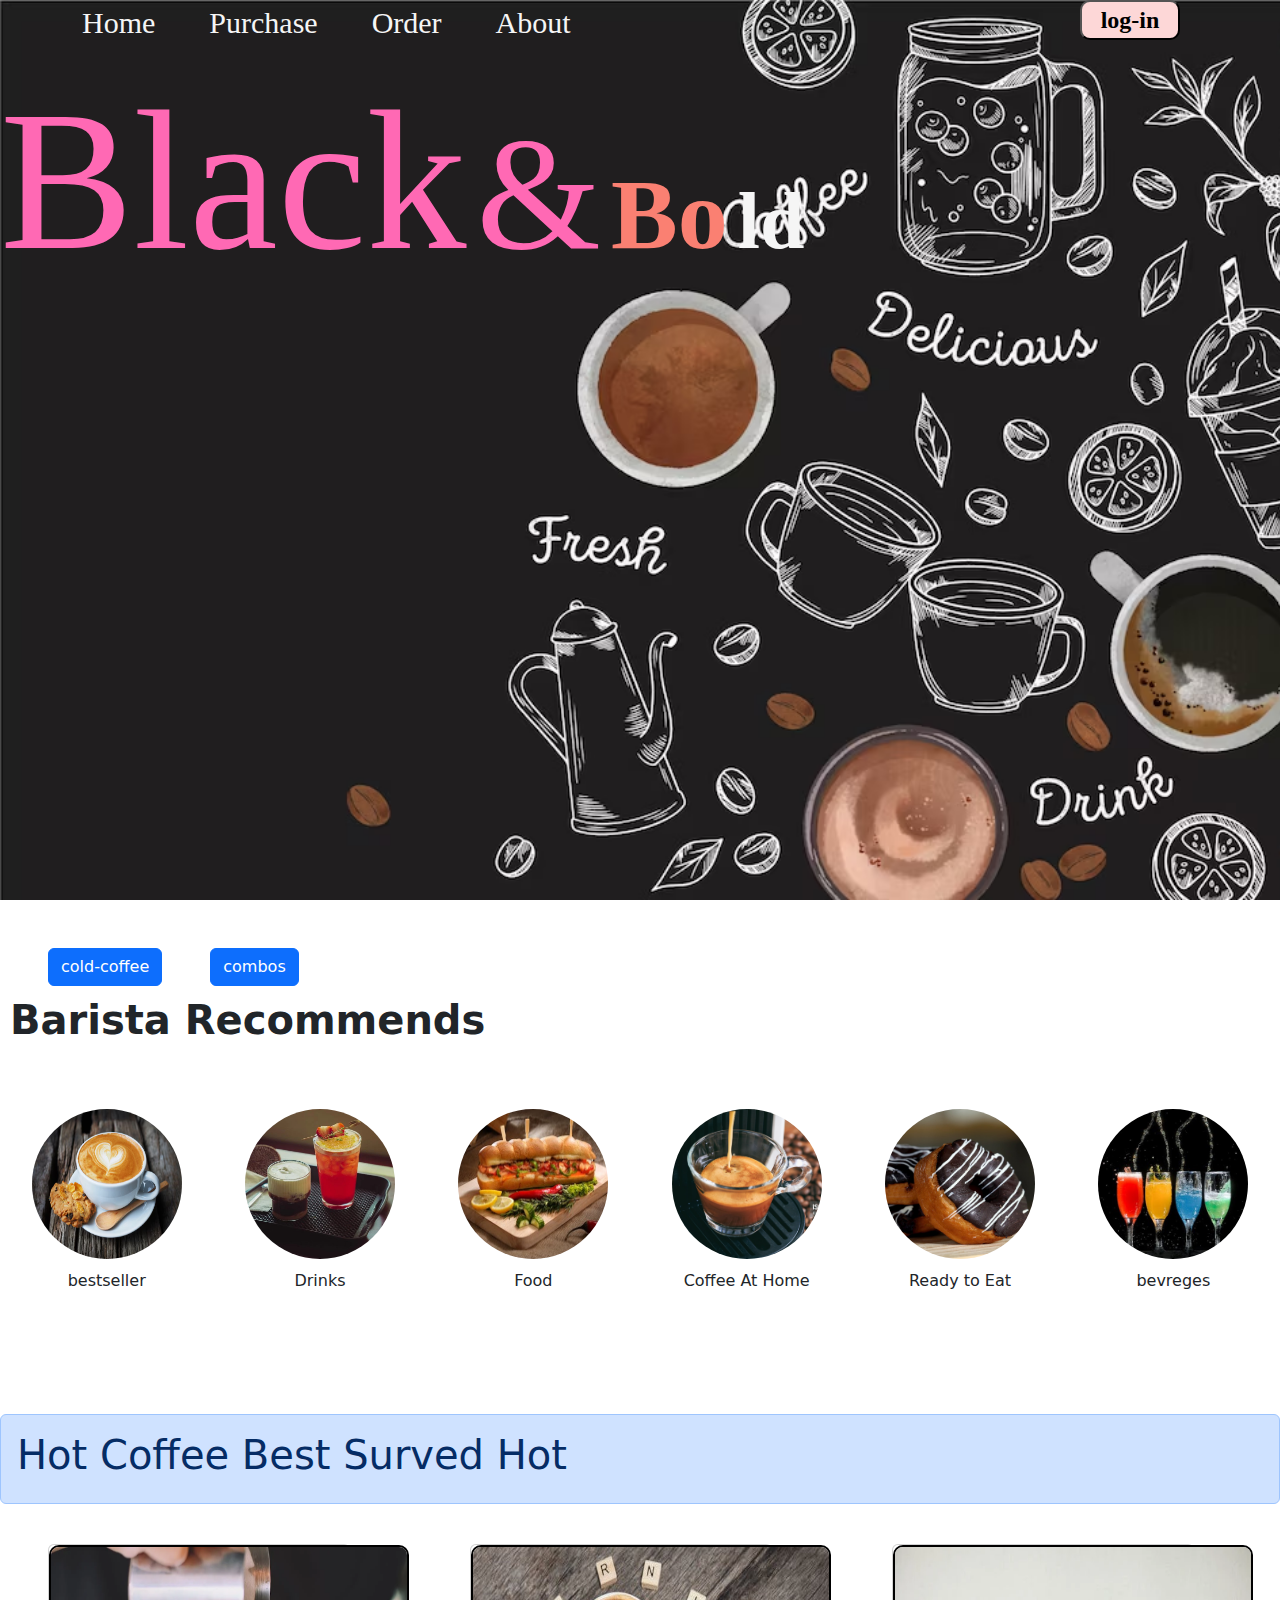
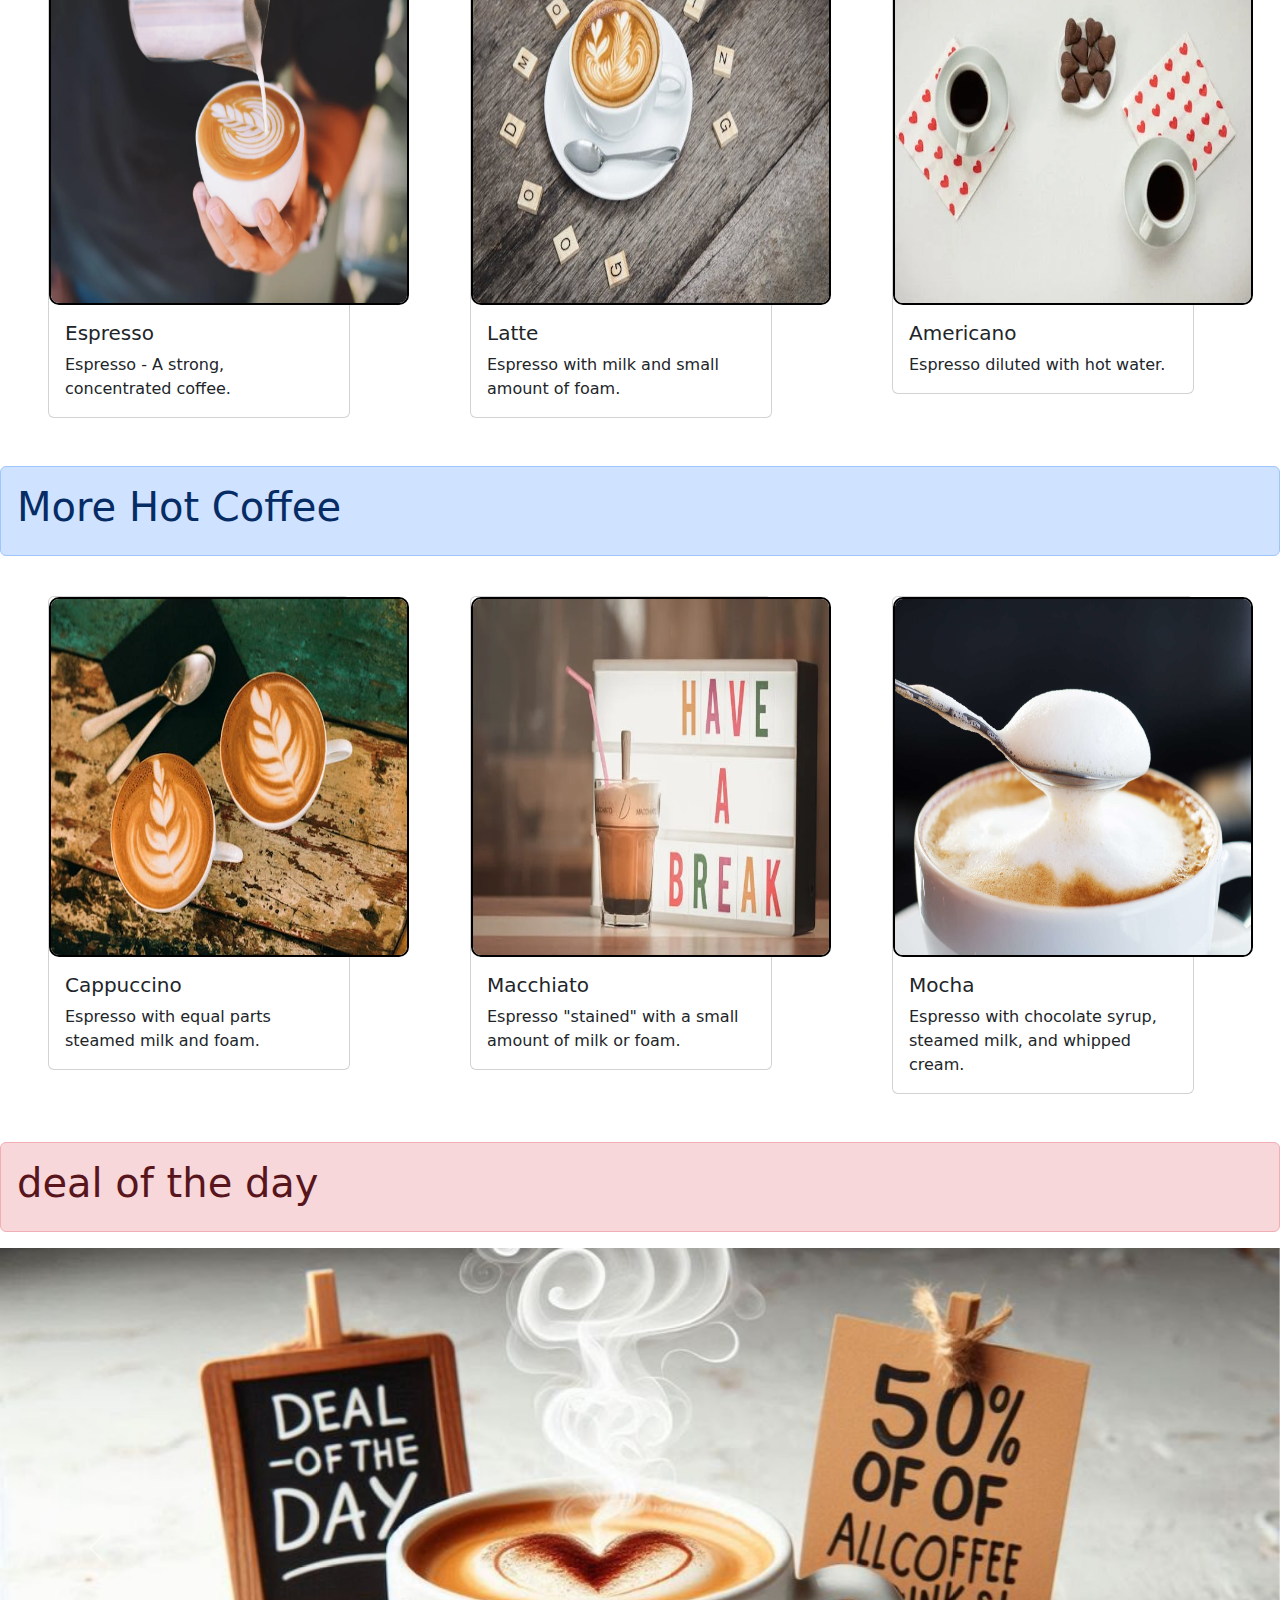
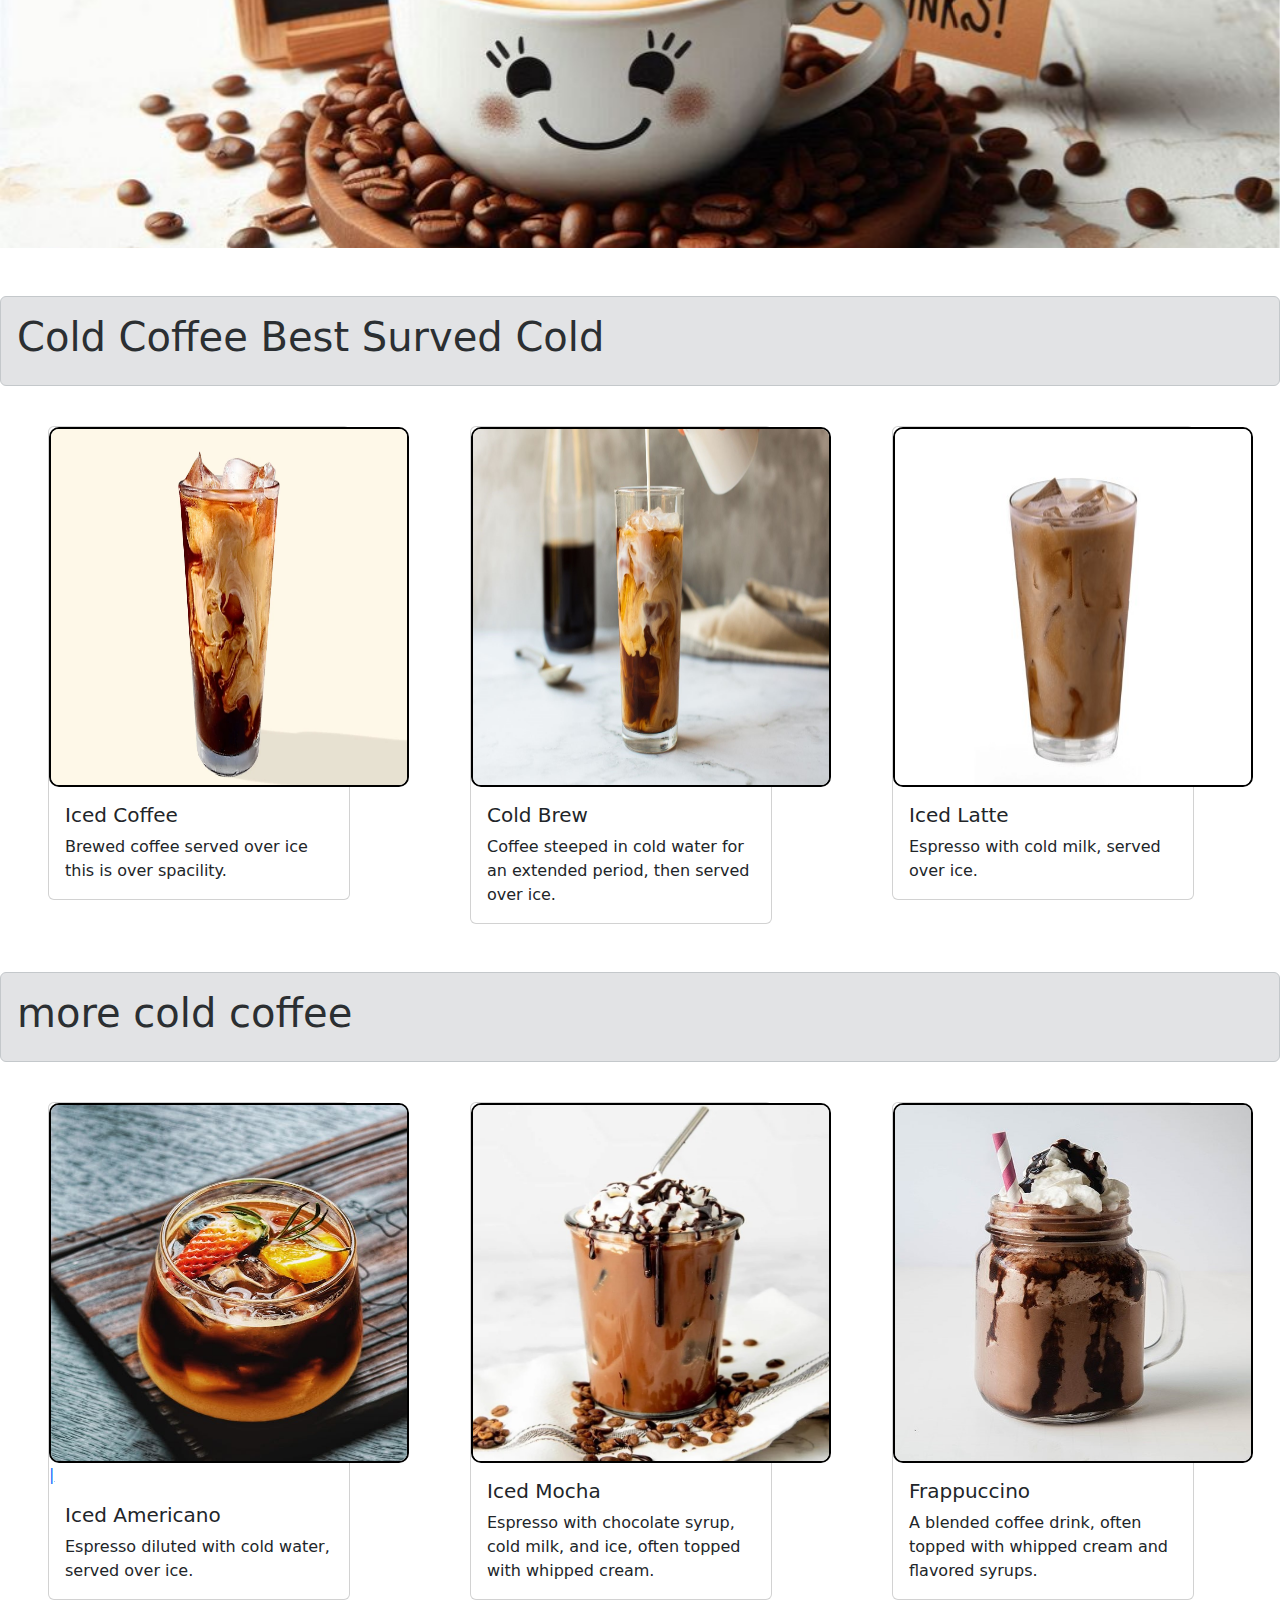
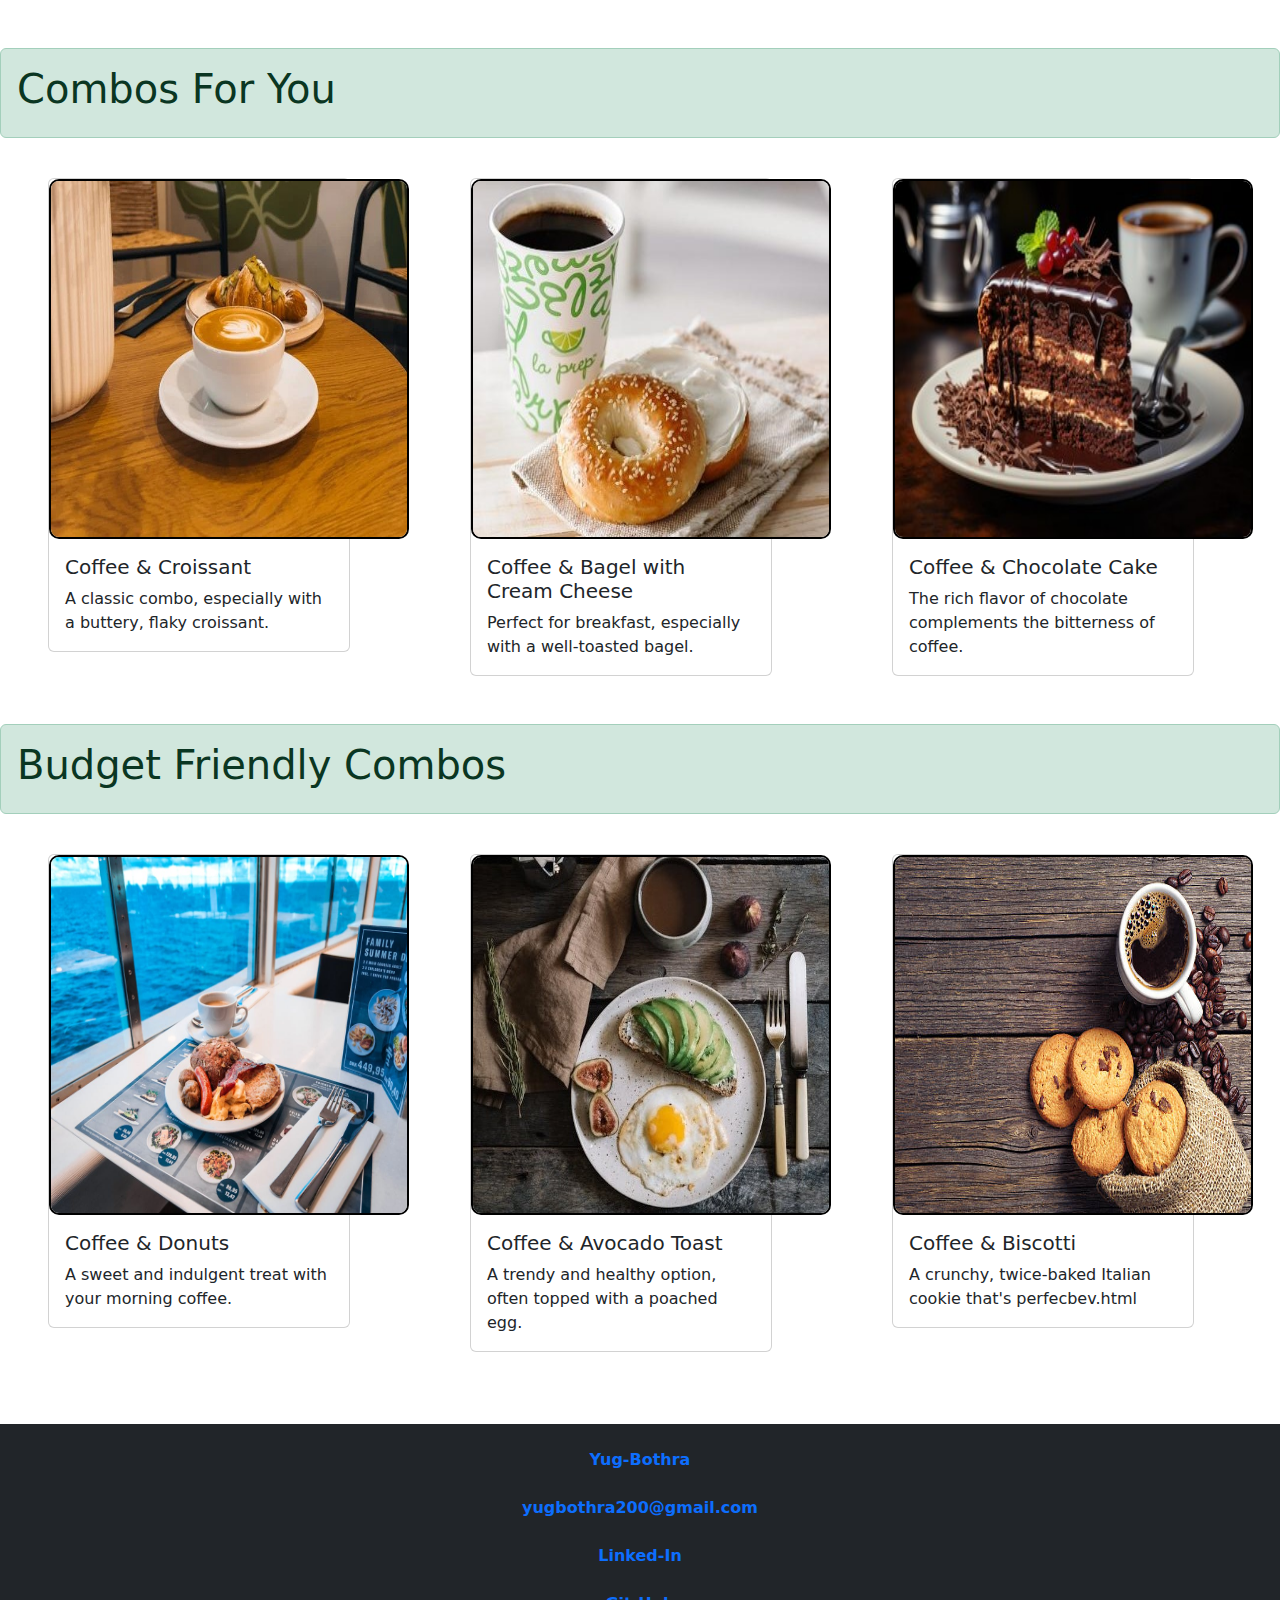
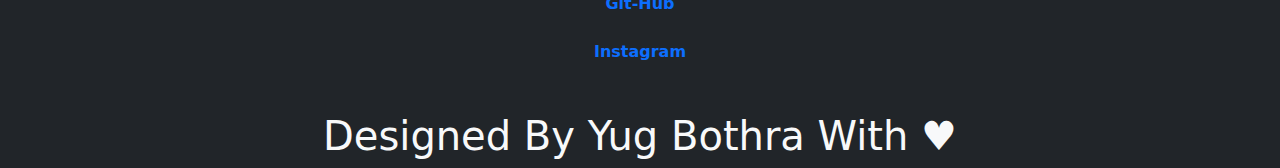
<file: index.html>
<!DOCTYPE html>
<html lang="en">
    

<head>
    <meta charset="UTF-8">
    <meta name="viewport" content="width=device-width, initial-scale=1.0">
    <title>blackandbold.com</title>
    <link href="https://cdn.jsdelivr.net/npm/bootstrap@5.3.3/dist/css/bootstrap.min.css" rel="stylesheet"
        integrity="sha384-QWTKZyjpPEjISv5WaRU9OFeRpok6YctnYmDr5pNlyT2bRjXh0JMhjY6hW+ALEwIH" crossorigin="anonymous">
    <link rel="stylesheet" href="index.css">
</head>

<body>
    <div class="main">
        <div class="nevbar">
            <ul class="nevlist">
                <li><a class="nevattribute" href="index.html">Home</a></li>
                <li><a class="nevattribute" href="product.html">Purchase</a></li>
                <li><a class="nevattribute" href="order.html">Order</a> </li>
                <li><a class="nevattribute" href="">About</a></li>
            </ul>
            <a href="login.html"><button class="login"><b> log-in</b></button></a>
        </div>
        <h1 style="cursor: default;"><b><span style="color: hotpink; font-size: 200px; font-weight: 300;">Black</span>
                <span style="color: hotpink; font-size: 160px; font-weight: 300;">&</span>
                <span class="he" style="color: #FA8072; font-size: 100px;">Bo</span>
                <span style="font-size: 80px; color: whitesmoke;">ld</span></b></h1>
    </div>
    <div>
    </div>
    <div class="filtter mt-5 d-flex " >
        <div class="coffee mx-5 "><a href="#coldcoffee"><button type="button" class="btn btn-primary" #id="butt">cold-coffee</button></a></div>
        <div class="coffee "><a href="#combos"><button type="button" class="btn btn-primary" id="butt">combos</button></a></div>
    </div>

    
   
    <div class="main1">
        <h1 class="h " ><b>Barista Recommends</b></h1>
        <div class="menu">
            <div class="circle"><a class="circle1" href="best.html"><img class="im1" src="images/best.jpg "></a>bestseller
            </div>
            <div class="circle"><a class="circle1" href="drinks.html"><img class="im1 " src="images/drinks.jpg"></a>Drinks
            </div>
            <div class="circle"><a class="circle1" href="bev.html"><img class="im1" src="images/food.jpg"></a>Food
            </div>
            <div class="circle"><a class="circle1" href="best.html"><img class="im1" src="images/coffeehome.jpg"></a>Coffee At Home
            </div>
            <div class="circle"><a class="circle1" href="bev.html"><img class="im1" src="images/ready.jpg"></a>Ready to Eat
            </div>
            <div class="circle"><a class="circle1" href="drinks.html"><img class="im1" src="images/beverage.jpg"></a>bevreges</div>
        </div>
    </div>


    <div class="alert alert-primary " role="alert">
        <h1 class="h1 border-info" >Hot Coffee Best Surved Hot</h1>
    </div>

    <div class="row row-cols-1 row-cols-md-3 g-4">
        <div class="col h-25 w-25 m-5">
            <div class="card h-100">
                <a href="product.html"><img src="images/espresso.jpg" class="card-img-top"></a>
                <div class="card-body">
                    <h5 class="card-title">Espresso</h5>
                    <p class="card-text">Espresso - A strong, concentrated coffee.</p>
                </div>
            </div>
        </div>
        <div class="col h-25 w-25 m-5">
            <div class="card h-100">
                <a href="product.html"><img src="images/latte.jpg" class="card-img-top"></a>
                <div class="card-body">
                    <h5 class="card-title">Latte</h5>
                    <p class="card-text">Espresso with milk and small amount of foam.
                    </p>
                </div>
            </div>
        </div>
        <div class="col h-25 w-25 h-25 m-5">
            <div class="card h-100">
                <a href="product.html"><img src="images/americano.jpg" class="card-img-top"></a>
                <div class="card-body">
                    <h5 class="card-title">Americano</h5>
                    <p class="card-text">Espresso diluted with hot water.</p>
                </div>
               
            </div>
        </div>
    </div>

    <div class="alert alert-primary " role="alert">
        <h1 class="h1 border-info" >More Hot Coffee</h1>
    </div>

    <div class="row row-cols-1 row-cols-md-3 g-4">
        <div class="col h-25 w-25 m-5">
            <div class="card h-100">
                <a href="product.html"><img src="images/cappuchino.jpg" class="card-img-top"></a>
                <div class="card-body">
                    <h5 class="card-title">Cappuccino </h5>
                    <p class="card-text">Espresso with equal parts steamed milk and foam.</p>
                </div>
            </div>
        </div>
        <div class="col h-25 w-25 m-5">
            <div class="card h-100">
                <a href="product.html"><img src="images/macchiato.jpg" class="card-img-top"></a>
                <div class="card-body">
                    <h5 class="card-title">Macchiato</h5>
                    <p class="card-text">Espresso "stained" with a small amount of milk or foam.
                    </p>
                </div>
            </div>
        </div>
        <div class="col h-25 w-25 h-25 m-5">
            <div class="card h-100">
                <a href="product.html"><img src="images/mocha.jpg" class="card-img-top"></a>
                <div class="card-body">
                    <h5 class="card-title">Mocha</h5>
                    <p class="card-text"> Espresso with chocolate syrup, steamed milk, and whipped cream.</p>
                </div>
               
            </div>
        </div>
    </div>

    <div class="alert alert-danger " role="alert">
        <h1 class="h1 border-info" >deal of the day </h1>
    </div>

        <div id="carouselExampleAutoplaying" class="carousel slide" data-bs-ride="carousel">
            <div class="carousel-inner">
              <div class="carousel-item active">
                <img src="images/add1.jpg" class="d-block w-100" alt="...">
              </div>
              <div class="carousel-item">
                <img src="images/add4.jpg" class="d-block w-100" alt="...">
                
              </div>
              <div class="carousel-item">
                <img src="images/add5.jpg" class="d-block w-100" alt="...">
              </div>
            </div>
            <button class="carousel-control-prev" type="button" data-bs-target="#carouselExampleAutoplaying" data-bs-slide="prev">
              <span class="carousel-control-prev-icon" aria-hidden="true"></span>
              <span class="visually-hidden">Previous</span>
            </button>
            <button class="carousel-control-next" type="button"rol-next-icon" aria-hidden="" data-bs-target="#carouselExampleAutoplaying" data-bs-slide="next">
              <span class="carousel-cont"true"></span>
              <span class="visually-hidden">Next</span>
            </button>
          </div>
    
    <br><br>

    <div class="alert alert-secondary" role="alert">
        <h1 class="h1 " >Cold Coffee Best Surved Cold</h1>
    </div>

    <div class="row row-cols-1 row-cols-md-3 g-4" id="coldcoffee">
        <div class="col h-25 w-25 m-5">
            <div class="card h-100">
                <a href="product.html"><img src="images/iced.jpg" class="card-img-top"></a>
                <div class="card-body">
                    <h5 class="card-title">Iced Coffee</h5>
                    <p class="card-text">Brewed coffee served over ice this is over spacility.</p>
                </div>
            </div>
        </div>
        <div class="col h-25 w-25 m-5">
            <div class="card h-100">
                <a href="product.html"><img src="images/brew.jpg" class="card-img-top"></a>
                <div class="card-body">
                    <h5 class="card-title">Cold Brew</h5>
                    <p class="card-text">Coffee steeped in cold water for an extended period, then served over ice.
                    </p>
                </div>
            </div>
        </div>
        <div class="col h-25 w-25 h-25 m-5">
            <div class="card h-100">
                <a href="product.html"><img src="images/ice.jpg" class="card-img-top"></a>
                <div class="card-body">
                    <h5 class="card-title">Iced Latte</h5>
                    <p class="card-text">Espresso with cold milk, served over ice.</p>
                </div>
               
            </div>
        </div>
    </div>

    <div class="alert alert-secondary " role="alert">
        <h1 class="h1 border-info" >more cold coffee</h1>
    </div>

    <div class="row row-cols-1 row-cols-md-3 g-4">
        <div class="col h-25 w-25 m-5">
            <div class="card h-100">
                <a href="product.html"><img src="images/iced1.jpg" class="card-img-top">|</a>
                <div class="card-body">
                    <h5 class="card-title">Iced Americano</h5>
                    <p class="card-text">Espresso diluted with cold water, served over ice.</p>
                </div>
            </div>
        </div>
        <div class="col h-25 w-25 m-5">
            <div class="card h-100">
                <a href="product.html"><img src="images/iced33.jpg" class="card-img-top"></a>
                <div class="card-body">
                    <h5 class="card-title">Iced Mocha</h5>
                    <p class="card-text"> Espresso with chocolate syrup, cold milk, and ice, often topped with whipped cream.
                    </p>
                </div>
            </div>
        </div>
        <div class="col h-25 w-25 h-25 m-5">
            <div class="card h-100">
                <a href="product.html"><img src="images/Frappuccino.jpg" class="card-img-top"></a>
                <div class="card-body">
                    <h5 class="card-title">Frappuccino</h5>
                    <p class="card-text">A blended coffee drink, often topped with whipped cream and flavored syrups.</p>
                </div>
               
            </div>
        </div>
    </div>

    <div class="alert alert-success " role="alert">
        <h1 class="h1 border-info" >Combos For You</h1>
    </div>

    <div class="row row-cols-1 row-cols-md-3 g-4" id="combos">
        <div class="col h-25 w-25 m-5">
            <div class="card h-100">
                <a href="bev.html"><img src="images/combo1.jpg" class="card-img-top"></a>
                <div class="card-body">
                    <h5 class="card-title">Coffee & Croissant </h5>
                    <p class="card-text">A classic combo, especially with a buttery, flaky croissant.</p>
                </div>
            </div>
        </div>
        <div class="col h-25 w-25 m-5">
            <div class="card h-100">
                <a href="bev.html"><img src="images/combo2.jpg" class="card-img-top"></a>
                <div class="card-body">
                    <h5 class="card-title">Coffee & Bagel with Cream Cheese </h5>
                    <p class="card-text">Perfect for breakfast, especially with a well-toasted bagel.
                    </p>
                </div>
            </div>
        </div>
        <div class="col h-25 w-25 h-25 m-5">
            <div class="card h-100">
                <a href="bev.html"><img src="images/combo3.jpg" class="card-img-top"></a>
                <div class="card-body">
                    <h5 class="card-title">Coffee & Chocolate Cake</h5>
                    <p class="card-text">The rich flavor of chocolate complements the bitterness of coffee.</p>
                </div>
               
            </div>
        </div>
    </div>

    <div class="alert alert-success " role="alert">
        <h1 class="h1 border-info" >Budget Friendly  Combos</h1>
    </div>

    <div class="row row-cols-1 row-cols-md-3 g-4">
        <div class="col h-25 w-25 m-5">
            <div class="card h-100">
                <a href="bev.html"><img src="images/combo4.jpg" class="card-img-top"></a>
                <div class="card-body">
                    <h5 class="card-title">Coffee & Donuts </h5>
                    <p class="card-text">A sweet and indulgent treat with your morning coffee.</p>
                </div>
            </div>
        </div>
        <div class="col h-25 w-25 m-5">
            <div class="card h-100">
                <a href="bev.html"><img src="images/combo5.jpg" class="card-img-top"></a>
                <div class="card-body">
                    <h5 class="card-title">Coffee & Avocado Toast</h5>
                    <p class="card-text">A trendy and healthy option, often topped with a poached egg.
                    </p>
                </div>
            </div>
        </div>
        <div class="col h-25 w-25 h-25 m-5">
            <div class="card h-100">
                <a href="bev.html"><img src="images/combo6.jpg" class="card-img-top"></a>
                <div class="card-body">
                    <h5 class="card-title">Coffee & Biscotti</h5>
                    <p class="card-text">A crunchy, twice-baked Italian cookie that's perfecbev.html  
            </div>
        </div>
    </div>

    <footer class="footer bg-secondary text-center bg-dark w-100">
        <br>
        <div class="name"><a class="profile text-decoration-none " href=""><b> Yug-Bothra </b></a></div>
        <br>
        <div class="email"><a class="profile  text-decoration-none " href=""><b> yugbothra200@gmail.com</b></a></div>
        <br>
        <div class="linkedin"><a class="profile  text-decoration-none " href=""><b> Linked-In</b></a></div>
        <br>
        <div class="github"><a class="profile  text-decoration-none " href=""><b> Git-Hub</b></a></div>
        <br>
        <div class="instagram"><a class="profile  text-decoration-none " href=""><b> Instagram</b></a></div>
        <br><br>
        <h1 class="f.heading text-light"> Designed By Yug Bothra With &hearts; </h1>
    </footer>

    <script src="https://cdn.jsdelivr.net/npm/bootstrap@5.3.3/dist/js/bootstrap.bundle.min.js"
        integrity="sha384-YvpcrYf0tY3lHB60NNkmXc5s9fDVZLESaAA55NDzOxhy9GkcIdslK1eN7N6jIeHz"
        crossorigin="anonymous"></script>
</body>

</html>
</body>

</html>
</file>
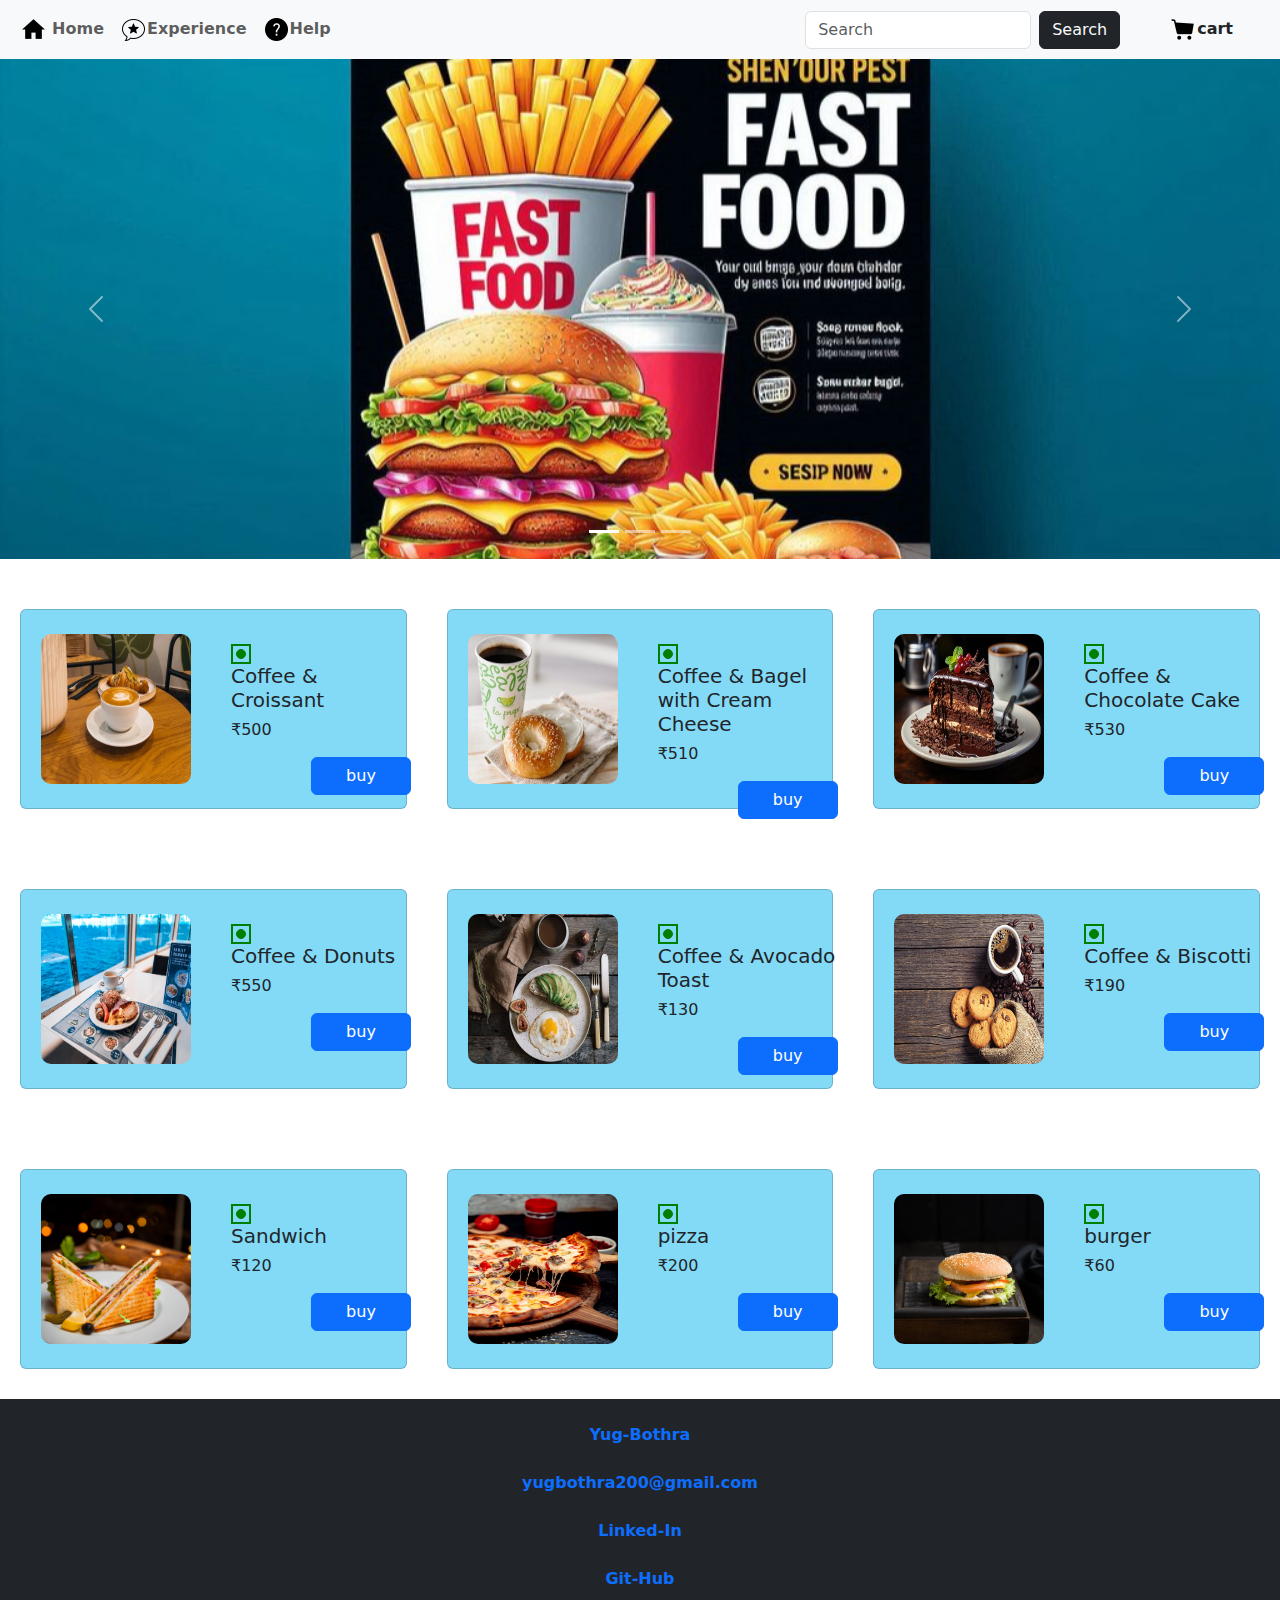
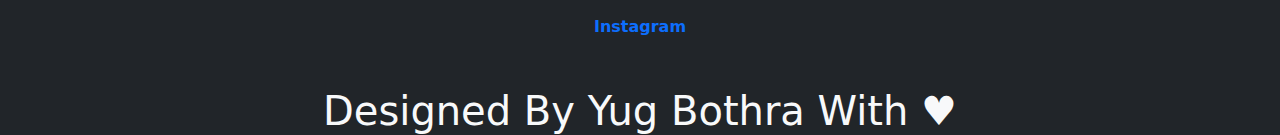
<file: bev.html>
<!DOCTYPE html>
<html lang="en">
<head>
    <meta charset="UTF-8">
    <meta name="viewport" content="width=device-width, initial-scale=1.0">
    <title>Food</title>
    <link href="https://cdn.jsdelivr.net/npm/bootstrap@5.3.3/dist/css/bootstrap.min.css" rel="stylesheet"
        integrity="sha384-QWTKZyjpPEjISv5WaRU9OFeRpok6YctnYmDr5pNlyT2bRjXh0JMhjY6hW+ALEwIH" crossorigin="anonymous">
        <link rel="stylesheet" href="product.css">

        <link rel= "stylesheet" href= "https://maxst.icons8.com/vue-static/landings/line-awesome/line-awesome/1.3.0/css/line-awesome.min.css" >

</head>
<body>
    <nav class="navbar navbar-expand-lg navbar-light bg-light">
        <div class="container-fluid">
          <div class="collapse navbar-collapse" id="navbarSupportedContent">
            <ul class="navbar-nav me-auto mb-2 mb-lg-0">
              <li class="nav-item">
                <a class="nav-link" aria-current="page" href="index.html"><img class="imogi " src="images/image.png" alt=""> <b>Home</b></a>
              </li>
              <li class="nav-item">
                <a class="nav-link" aria-current="page" href="explore.html"><img class="imogi " src="images/image2.png" alt=""><b>Experience</b></a>
                <li class="nav-item">
                    <a class="nav-link" aria-current="page" href="#"><img class="imogi " src="images/image4.png" alt=""><b>Help</b></a>
            </ul>
            <div class="search">
                <form class="d-flex">
                  <input class="form-control me-2" type="search" placeholder="Search" aria-label="Search">
                  <button class="btn btn-outline-dark bg-dark text-light" type="submit">Search</button>
                </form>
              </div>
            <div class="cart">  <a class="nav-link" aria-current="page" href="#"><img class="imogi " src="images/image3.png" alt=""><b>cart</b></a></div>
            
         
          
          </div>
        </div>
      </nav>
      
      <div id="carouselExampleCaptions" class="carousel slide">
        <div class="carousel-indicators">
          <button
            type="button"
            data-bs-target="#carouselExampleCaptions"
            data-bs-slide-to="0"
            class="active"
            aria-current="true"
            aria-label="Slide 1"
          ></button>
          <button
            type="button"
            data-bs-target="#carouselExampleCaptions"
            data-bs-slide-to="1"
            aria-label="Slide 2"
          ></button>
          <button
            type="button"
            data-bs-target="#carouselExampleCaptions"
            data-bs-slide-to="2"
            aria-label="Slide 3"
          ></button>
        </div>
        <div class="carousel-inner">
          <div
            class="carousel-item active"
            style="background-image: url('images/fast1.jpg');"
          >
            <div class="carousel-caption d-none d-md-block text-light">
             
            </div>
          </div>
          <div
            class="carousel-item "
            style="background-image: url('images/fast2.jpg');"
          >
            <div class="carousel-caption d-none d-md-block text-light">
              
            </div>
          </div>
          <div
            class="carousel-item"
            style="background-image: url('images/fast3.jpg');"
          >
            <div class="carousel-caption d-none d-md-block text-light">
              
            </div>
          </div>
        </div>
        <button
          class="carousel-control-prev"
          type="button"
          data-bs-target="#carouselExampleCaptions"
          data-bs-slide="prev"
        >
          <span class="carousel-control-prev-icon" aria-hidden="true"></span>
          <span class="visually-hidden">Previous</span>
        </button>
        <button
          class="carousel-control-next"
          type="button"
          data-bs-target="#carouselExampleCaptions"
          data-bs-slide="next"
        >
          <span class="carousel-control-next-icon" aria-hidden="true"></span>
          <span class="visually-hidden">Next</span>
        </button>
      </div>
  
 

 
 
 

 
 
 
 <div class="main">
    <div class="card">
        <div class="cardpart">
            <img class="im1" src="images/combo1.jpg" alt="">
        </div>
        <div class="cardpart1">
            <div class="veg"><button class="mark"></button></button></div>
            <h5 class="header">
                Coffee & Croissant
            </h5>
            <h6 class="header">₹500</h6>
            <button type="button" class="btn btn-primary" id="butt">buy</button>
        </div>
    </div>
    <div class="card">
        <div class="cardpart">
            <img class="im1" src="images/combo2.jpg" alt="">
        </div>
        <div class="cardpart1">
            <div class="veg"><button class="mark"></button></button></div>
            <h5 class="header">
                Coffee & Bagel with Cream Cheese
            </h5>
            <h6 class="header">₹510</h6>
            <button type="button" class="btn btn-primary" id="butt">buy</button>
        </div>
    </div>
    <div class="card"><div class="cardpart">
        <img class="im1" src="images/combo3.jpg" alt="">
    </div>
    <div class="cardpart1">
        <div class="veg"><button class="mark"></button></button></div>
        <h5 class="header">
            Coffee & Chocolate Cake
        </h5>
        <h6 class="header">₹530</h6>
        <button type="button" class="btn btn-primary" id="butt">buy</button>
    </div></div>
</div>



<div class="main">
    <div class="card">
        <div class="cardpart">
            <img class="im1" src="images/combo4.jpg" alt="">
        </div>
        <div class="cardpart1">
            <div class="veg"><button class="mark"></button></button></div>
            <h5 class="header">
                Coffee & Donuts
            </h5>
            <h6 class="header">₹550</h6>
            <button type="button" class="btn btn-primary" id="butt">buy</button>
        </div>
    </div>
    <div class="card">
        <div class="cardpart">
            <img class="im1" src="images/combo5.jpg" alt="">
        </div>
        <div class="cardpart1">
            <div class="veg"><button class="mark"></button></button></div>
            <h5 class="header">
                Coffee & Avocado Toast
            </h5>
            <h6 class="header">₹130</h6>
            <button type="button" class="btn btn-primary" id="butt">buy</button>
        </div>
    </div>
    <div class="card"><div class="cardpart">
        <img class="im1" src="images/combo6.jpg" alt="">
    </div>
    <div class="cardpart1">
        <div class="veg"><button class="mark"></button></button></div>
        <h5 class="header">
           Coffee & Biscotti
        </h5>
        <h6 class="header">₹190</h6>
        <button type="button" class="btn btn-primary" id="butt">buy</button>
    </div></div>
</div>



<div class="main">
    <div class="card">
        <div class="cardpart">
            <img class="im1" src="images/food1.jpg" alt="">
        </div>
        <div class="cardpart1">
            <div class="veg"><button class="mark"></button></button></div>
            <h5 class="header">
                Sandwich
            </h5>
            <h6 class="header">₹120</h6>
            <button type="button" class="btn btn-primary" id="butt">buy</button>
        </div>
    </div>
    <div class="card">
        <div class="cardpart">
            <img class="im1" src="images/food2.jpg" alt="">
        </div>
        <div class="cardpart1">
            <div class="veg"><button class="mark"></button></button></div>
            <h5 class="header">
                pizza
            </h5>
            <h6 class="header">₹200</h6>
            <button type="button" class="btn btn-primary" id="butt">buy</button>
        </div>
    </div>
    <div class="card"><div class="cardpart">
        <img class="im1" src="images/food3.jpg" alt="">
    </div>
    <div class="cardpart1">
        <div class="veg"><button class="mark"></button></button></div>
        <h5 class="header">
            burger
        </h5>
        <h6 class="header">₹60</h6>
        <button type="button" class="btn btn-primary" id="butt">buy</button>
    </div></div>
</div>





<footer class="footer bg-secondary text-center bg-dark">
    <br>
    <div class="name"><a class="profile text-decoration-none " href=""><b> Yug-Bothra </b></a></div>
    <br>
    <div class="email"><a class="profile  text-decoration-none " href=""><b> yugbothra200@gmail.com</b></a></div>
    <br>
    <div class="linkedin"><a class="profile  text-decoration-none " href=""><b> Linked-In</b></a></div>
    <br>
    <div class="github"><a class="profile  text-decoration-none " href=""><b> Git-Hub</b></a></div>
    <br>
    <div class="instagram"><a class="profile  text-decoration-none " href=""><b> Instagram</b></a></div>
    <br><br>
    <h1 class="f.heading text-light"> Designed By Yug Bothra With &hearts; </h1>
</footer>
    
    <script src="https://cdn.jsdelivr.net/npm/bootstrap@5.3.3/dist/js/bootstrap.bundle.min.js"
        integrity="sha384-YvpcrYf0tY3lHB60NNkmXc5s9fDVZLESaAA55NDzOxhy9GkcIdslK1eN7N6jIeHz"
        crossorigin="anonymous"></script>

    
</body>
</html>
</file>
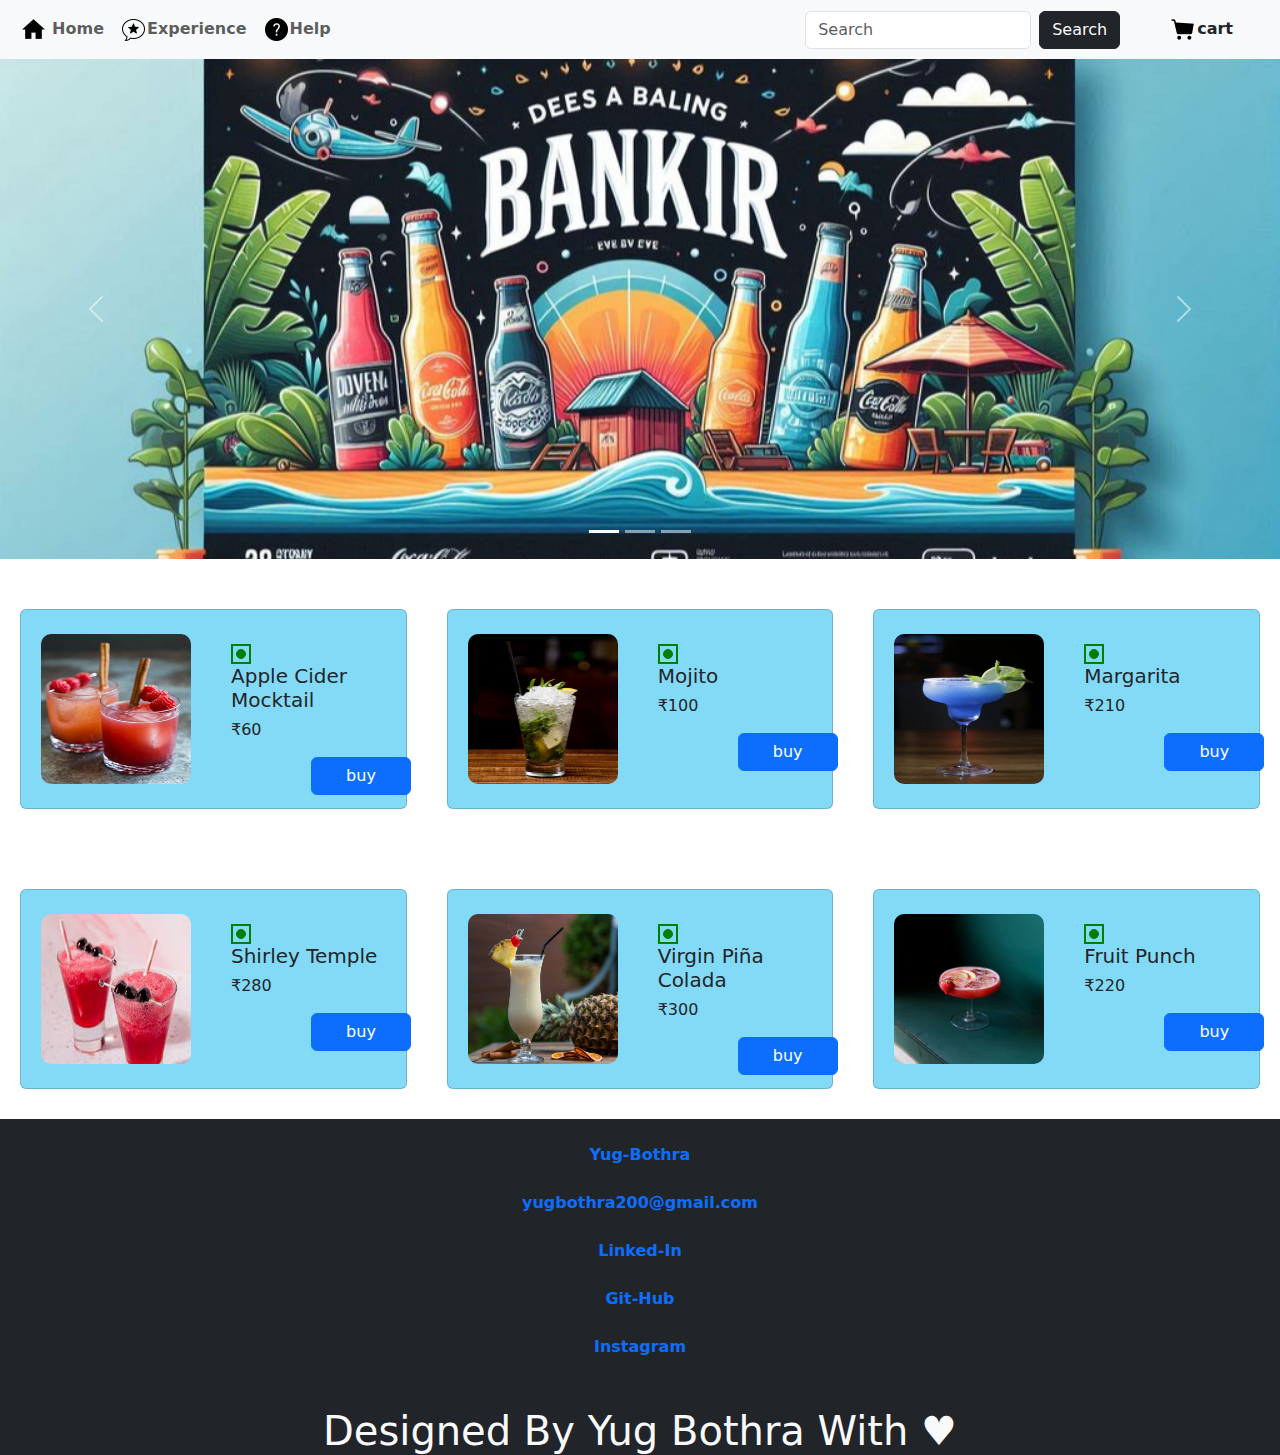
<file: drinks.html>
<!DOCTYPE html>
<html lang="en">
<head>
    <meta charset="UTF-8">
    <meta name="viewport" content="width=device-width, initial-scale=1.0">
    <title>Drinks</title>
    <link href="https://cdn.jsdelivr.net/npm/bootstrap@5.3.3/dist/css/bootstrap.min.css" rel="stylesheet"
    integrity="sha384-QWTKZyjpPEjISv5WaRU9OFeRpok6YctnYmDr5pNlyT2bRjXh0JMhjY6hW+ALEwIH" crossorigin="anonymous">
<link rel="stylesheet" href="product.css">
</head>
<body>
    <nav class="navbar navbar-expand-lg navbar-light bg-light">
        <div class="container-fluid">
          <div class="collapse navbar-collapse" id="navbarSupportedContent">
            <ul class="navbar-nav me-auto mb-2 mb-lg-0">
              <li class="nav-item">
                <a class="nav-link" aria-current="page" href="index.html"><img class="imogi " src="images/image.png" alt=""> <b>Home</b></a>
              </li>
              <li class="nav-item">
                <a class="nav-link" aria-current="page" href="explore.html"><img class="imogi " src="images/image2.png" alt=""><b>Experience</b></a>
                <li class="nav-item">
                    <a class="nav-link" aria-current="page" href="#"><img class="imogi " src="images/image4.png" alt=""><b>Help</b></a>
            </ul>
            <div class="search">
                <form class="d-flex">
                  <input class="form-control me-2" type="search" placeholder="Search" aria-label="Search">
                  <button class="btn btn-outline-dark bg-dark text-light" type="submit">Search</button>
                </form>
              </div>
            <div class="cart">  <a class="nav-link" aria-current="page" href="#"><img class="imogi " src="images/image3.png" alt=""><b>cart</b></a></div>
            
         
          
          </div>
        </div>
      </nav>
      
      <div id="carouselExampleCaptions" class="carousel slide">
        <div class="carousel-indicators">
          <button
            type="button"
            data-bs-target="#carouselExampleCaptions"
            data-bs-slide-to="0"
            class="active"
            aria-current="true"
            aria-label="Slide 1"
          ></button>
          <button
            type="button"
            data-bs-target="#carouselExampleCaptions"
            data-bs-slide-to="1"
            aria-label="Slide 2"
          ></button>
          <button
            type="button"
            data-bs-target="#carouselExampleCaptions"
            data-bs-slide-to="2"
            aria-label="Slide 3"
          ></button>
        </div>
        <div class="carousel-inner">
          <div
            class="carousel-item active"
            style="background-image: url('images/liquid3.jpg');"
          >
            <div class="carousel-caption d-none d-md-block text-light">
             
            </div>
          </div>
          <div
            class="carousel-item "
            style="background-image: url('images/liquid4.jpg');"
          >
            <div class="carousel-caption d-none d-md-block text-light">
             
            </div>
          </div>
          <div
            class="carousel-item"
            style="background-image: url('images/liquid5.jpg');"
          >
            <div class="carousel-caption d-none d-md-block text-light">
             
            </div>
          </div>
        </div>
        <button
          class="carousel-control-prev"
          type="button"
          data-bs-target="#carouselExampleCaptions"
          data-bs-slide="prev"
        >
          <span class="carousel-control-prev-icon" aria-hidden="true"></span>
          <span class="visually-hidden">Previous</span>
        </button>
        <button
          class="carousel-control-next"
          type="button"
          data-bs-target="#carouselExampleCaptions"
          data-bs-slide="next"
        >
          <span class="carousel-control-next-icon" aria-hidden="true"></span>
          <span class="visually-hidden">Next</span>
        </button>
      </div>
  
    


    <div class="main">
        <div class="card">
            <div class="cardpart">
                <img class="im1" src="images/drinks10.jpg" alt="">
            </div>
            <div class="cardpart1">
                <div class="veg"><button class="mark"></button></button></div>
                <h5 class="header">
                    Apple Cider Mocktail
                </h5>
                <h6 class="header">₹60</h6>
                <button type="button" class="btn btn-primary" id="butt">buy</button>
            </div>
        </div>
        <div class="card">
            <div class="cardpart">
                <img class="im1" src="images/drinks1.jpg" alt="">
            </div>
            <div class="cardpart1">
                <div class="veg"><button class="mark"></button></button></div>
                <h5 class="header">
                    Mojito
                </h5>
                <h6 class="header">₹100</h6>
                <button type="button" class="btn btn-primary" id="butt">buy</button>
            </div>
        </div>
        <div class="card"><div class="cardpart">
            <img class="im1" src="images/drinks2.jpg" alt="">
        </div>
        <div class="cardpart1">
            <div class="veg"><button class="mark"></button></button></div>
            <h5 class="header">
                Margarita
            </h5>
            <h6 class="header">₹210</h6>
            <button type="button" class="btn btn-primary" id="butt">buy</button>
        </div></div>
    </div>
    
    
    
    <div class="main">
        <div class="card">
            <div class="cardpart">
                <img class="im1" src="images/drinks4.jpg" alt="">
            </div>
            <div class="cardpart1">
                <div class="veg"><button class="mark"></button></button></div>
                <h5 class="header">
                    Shirley Temple
                </h5>
                <h6 class="header">₹280</h6>
                <button type="button" class="btn btn-primary" id="butt">buy</button>
            </div>
        </div>
        <div class="card">
            <div class="cardpart">
                <img class="im1" src="images/drinks5.jpg" alt="">
            </div>
            <div class="cardpart1">
                <div class="veg"><button class="mark"></button></button></div>
                <h5 class="header">
                    Virgin Piña Colada
                </h5>
                <h6 class="header">₹300</h6>
                <button type="button" class="btn btn-primary" id="butt">buy</button>
            </div>
        </div>
        <div class="card"><div class="cardpart">
            <img class="im1" src="images/drinks6.jpg" alt="">
        </div>
        <div class="cardpart1">
            <div class="veg"><button class="mark"></button></button></div>
            <h5 class="header">
                Fruit Punch
            </h5>
            <h6 class="header">₹220</h6>
            <button type="button" class="btn btn-primary" id="butt">buy</button>
        </div></div>
    </div>
    <footer class="footer bg-secondary text-center bg-dark">
        <br>
        <div class="name"><a class="profile text-decoration-none " href=""><b> Yug-Bothra </b></a></div>
        <br>
        <div class="email"><a class="profile  text-decoration-none " href=""><b> yugbothra200@gmail.com</b></a></div>
        <br>
        <div class="linkedin"><a class="profile  text-decoration-none " href=""><b> Linked-In</b></a></div>
        <br>
        <div class="github"><a class="profile  text-decoration-none " href=""><b> Git-Hub</b></a></div>
        <br>
        <div class="instagram"><a class="profile  text-decoration-none " href=""><b> Instagram</b></a></div>
        <br><br>
        <h1 class="f.heading text-light"> Designed By Yug Bothra With &hearts; </h1>
    </footer>
        
        <script src="https://cdn.jsdelivr.net/npm/bootstrap@5.3.3/dist/js/bootstrap.bundle.min.js"
            integrity="sha384-YvpcrYf0tY3lHB60NNkmXc5s9fDVZLESaAA55NDzOxhy9GkcIdslK1eN7N6jIeHz"
            crossorigin="anonymous"></script>
</body>
</html>
</file>
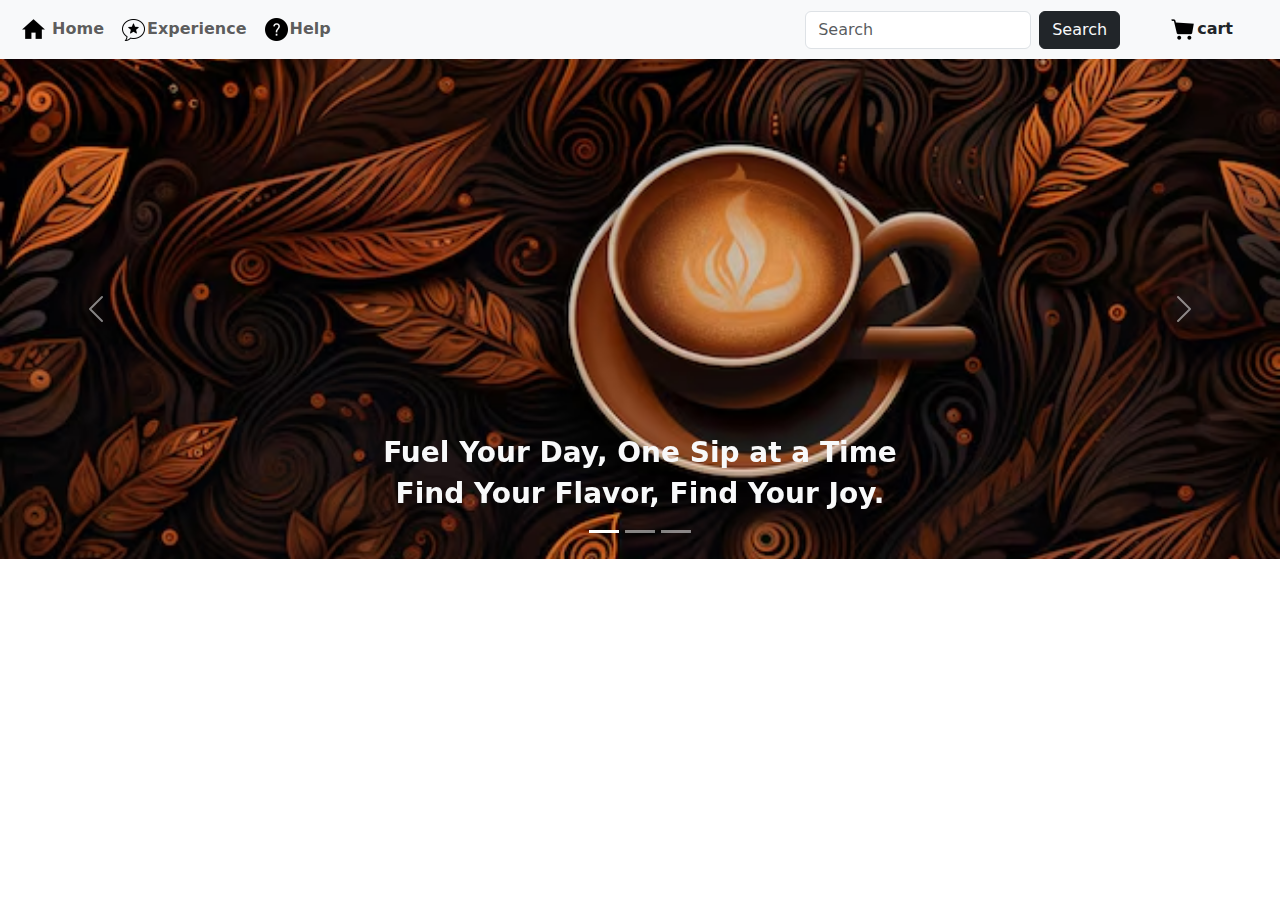
<file: fast.html>
<!DOCTYPE html>
<html lang="en">

<head>
  <meta charset="UTF-8">
  <meta name="viewport" content="width=device-width, initial-scale=1.0">
  <title>document</title>
  <link href="https://cdn.jsdelivr.net/npm/bootstrap@5.3.3/dist/css/bootstrap.min.css" rel="stylesheet"
    integrity="sha384-QWTKZyjpPEjISv5WaRU9OFeRpok6YctnYmDr5pNlyT2bRjXh0JMhjY6hW+ALEwIH" crossorigin="anonymous">


  <link rel="stylesheet" href="product.css">
</head>
<body>
  <nav class="navbar navbar-expand-lg navbar-light bg-light">
    <div class="container-fluid">
      <div class="collapse navbar-collapse" id="navbarSupportedContent">
        <ul class="navbar-nav me-auto mb-2 mb-lg-0">
          <li class="nav-item">
            <a class="nav-link" aria-current="page" href="index.html"><img class="imogi " src="images/image.png" alt=""> <b>Home</b></a>
          </li>
          <li class="nav-item">
            <a class="nav-link" aria-current="page" href="explore.html"><img class="imogi " src="images/image2.png" alt=""><b>Experience</b></a>
            <li class="nav-item">
                <a class="nav-link" aria-current="page" href="#"><img class="imogi " src="images/image4.png" alt=""><b>Help</b></a>
        </ul>
        <div class="search">
            <form class="d-flex">
              <input class="form-control me-2" type="search" placeholder="Search" aria-label="Search">
              <button class="btn btn-outline-dark bg-dark text-light" type="submit">Search</button>
            </form>
          </div>
        <div class="cart">  <a class="nav-link" aria-current="page" href="#"><img class="imogi " src="images/image3.png" alt=""><b>cart</b></a></div>
        
     
      
      </div>
    </div>
  </nav>
  
  <div id="carouselExampleCaptions" class="carousel slide">
    <div class="carousel-indicators">
      <button
        type="button"
        data-bs-target="#carouselExampleCaptions"
        data-bs-slide-to="0"
        class="active"
        aria-current="true"
        aria-label="Slide 1"
      ></button>
      <button
        type="button"
        data-bs-target="#carouselExampleCaptions"
        data-bs-slide-to="1"
        aria-label="Slide 2"
      ></button>
      <button
        type="button"
        data-bs-target="#carouselExampleCaptions"
        data-bs-slide-to="2"
        aria-label="Slide 3"
      ></button>
    </div>
    <div class="carousel-inner">
      <div
        class="carousel-item active"
        style="background-image: url('images/cross1.jpg');"
      >
        <div class="carousel-caption d-none d-md-block text-light">
         <h3><b>Fuel Your Day, One Sip at a Time</b></h3>
         <h3><b>Find Your Flavor, Find Your Joy.</b></h3>
        </div>
      </div>
      <div
        class="carousel-item "
        style="background-image: url('images/cross2.jpg');"
      >
        <div class="carousel-caption d-none d-md-block text-light">
          <h3><b>Fuel Your Day, One Sip at a Time</b></h3>
          <h3><b> Brewed for Those Who Live.</b></h3>
        </div>
      </div>
      <div
        class="carousel-item"
        style="background-image: url('images/croos4.jpg');"
      >
        <div class="carousel-caption d-none d-md-block text-light">
          <h3><b>Start Your Morning with a Hug in a Mug.</b></h3>
          <h3><b>Sip, Savor, Repeat.</b></h3>
        </div>
      </div>
    </div>
    <button
      class="carousel-control-prev"
      type="button"
      data-bs-target="#carouselExampleCaptions"
      data-bs-slide="prev"
    >
      <span class="carousel-control-prev-icon" aria-hidden="true"></span>
      <span class="visually-hidden">Previous</span>
    </button>
    <button
      class="carousel-control-next"
      type="button"
      data-bs-target="#carouselExampleCaptions"
      data-bs-slide="next"
    >
      <span class="carousel-control-next-icon" aria-hidden="true"></span>
      <span class="visually-hidden">Next</span>
    </button>
  </div>


</body>

</html>
</file>
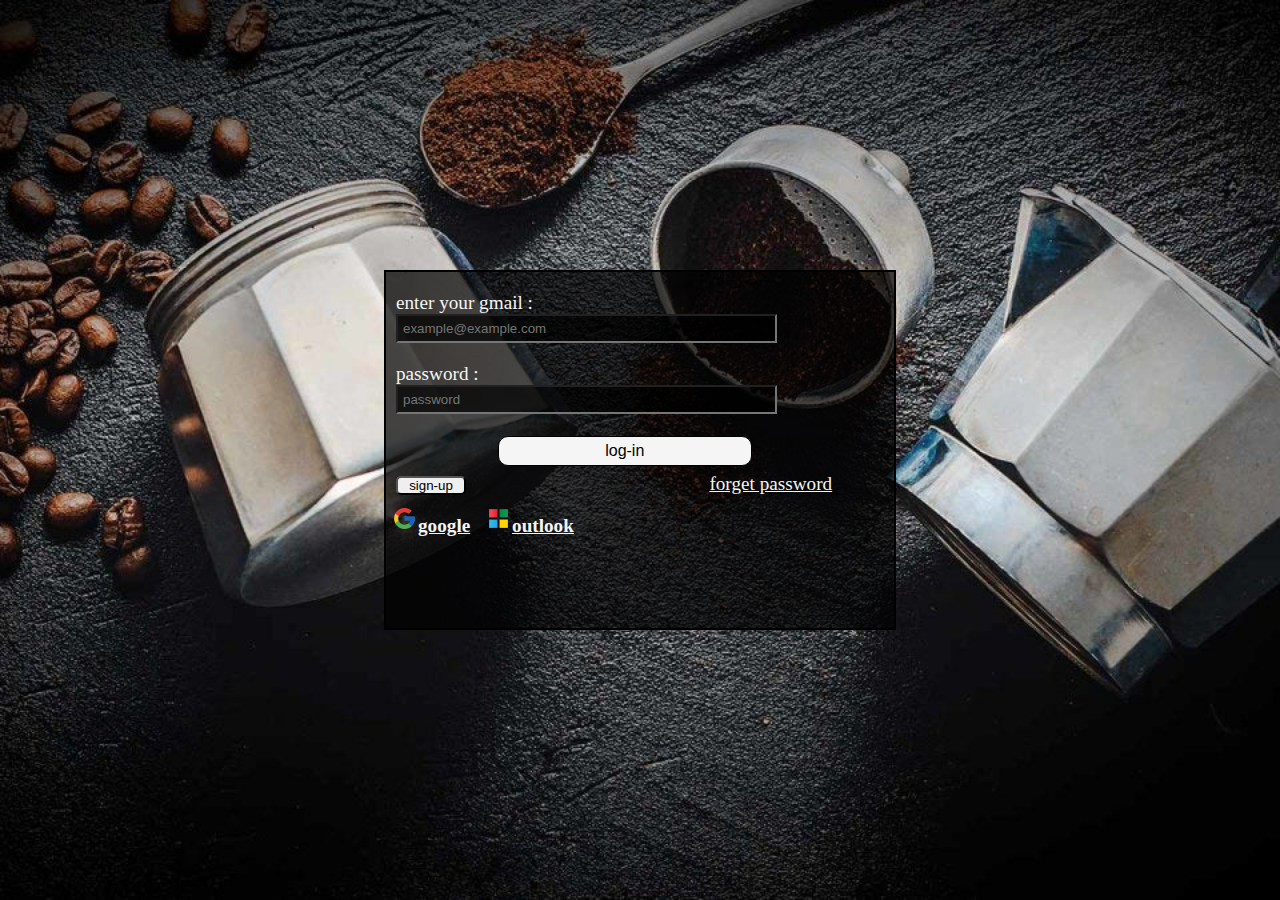
<file: login.html>
<!DOCTYPE html>
<html lang="en">

<head>
    <meta charset="UTF-8">
    <meta name="viewport" content="width=device-width, initial-scale=1.0">
    <title>login page </title>
    <link rel="stylesheet" href="login.css">
</head>

<body>
    <div class="main">
        <div class="box">
                <div class="username">
                    <label for="username">enter your gmail : </label>
                    <br>
                    <input type="string" name="gmail" placeholder="example@example.com" required="">
                </div>
                <div class="username">
                    <label for="password">password : </label>
                    <br>
                    <input type="string" name="password" placeholder="password" required="">

                </div>
                <br>
                <a href="" ><button class="butt">log-in</button></a>
                <br>
                <a href=""><button type="button" class="btn btn-primary">sign-up</button></a>
                    <a class="a" href="#">forget password</a>
                    <div>
                        <a class="sign " href=""><img src="image/image6.png" class="imogi" alt=""><b>google</b></a>
                        <a class="sign " href=""><img src="image/image7.png" class="imogi" alt=""><b>outlook</b></a>
                    </div>
                    
                </div>
        </div>
    </div>

</body>

</html>
</file>
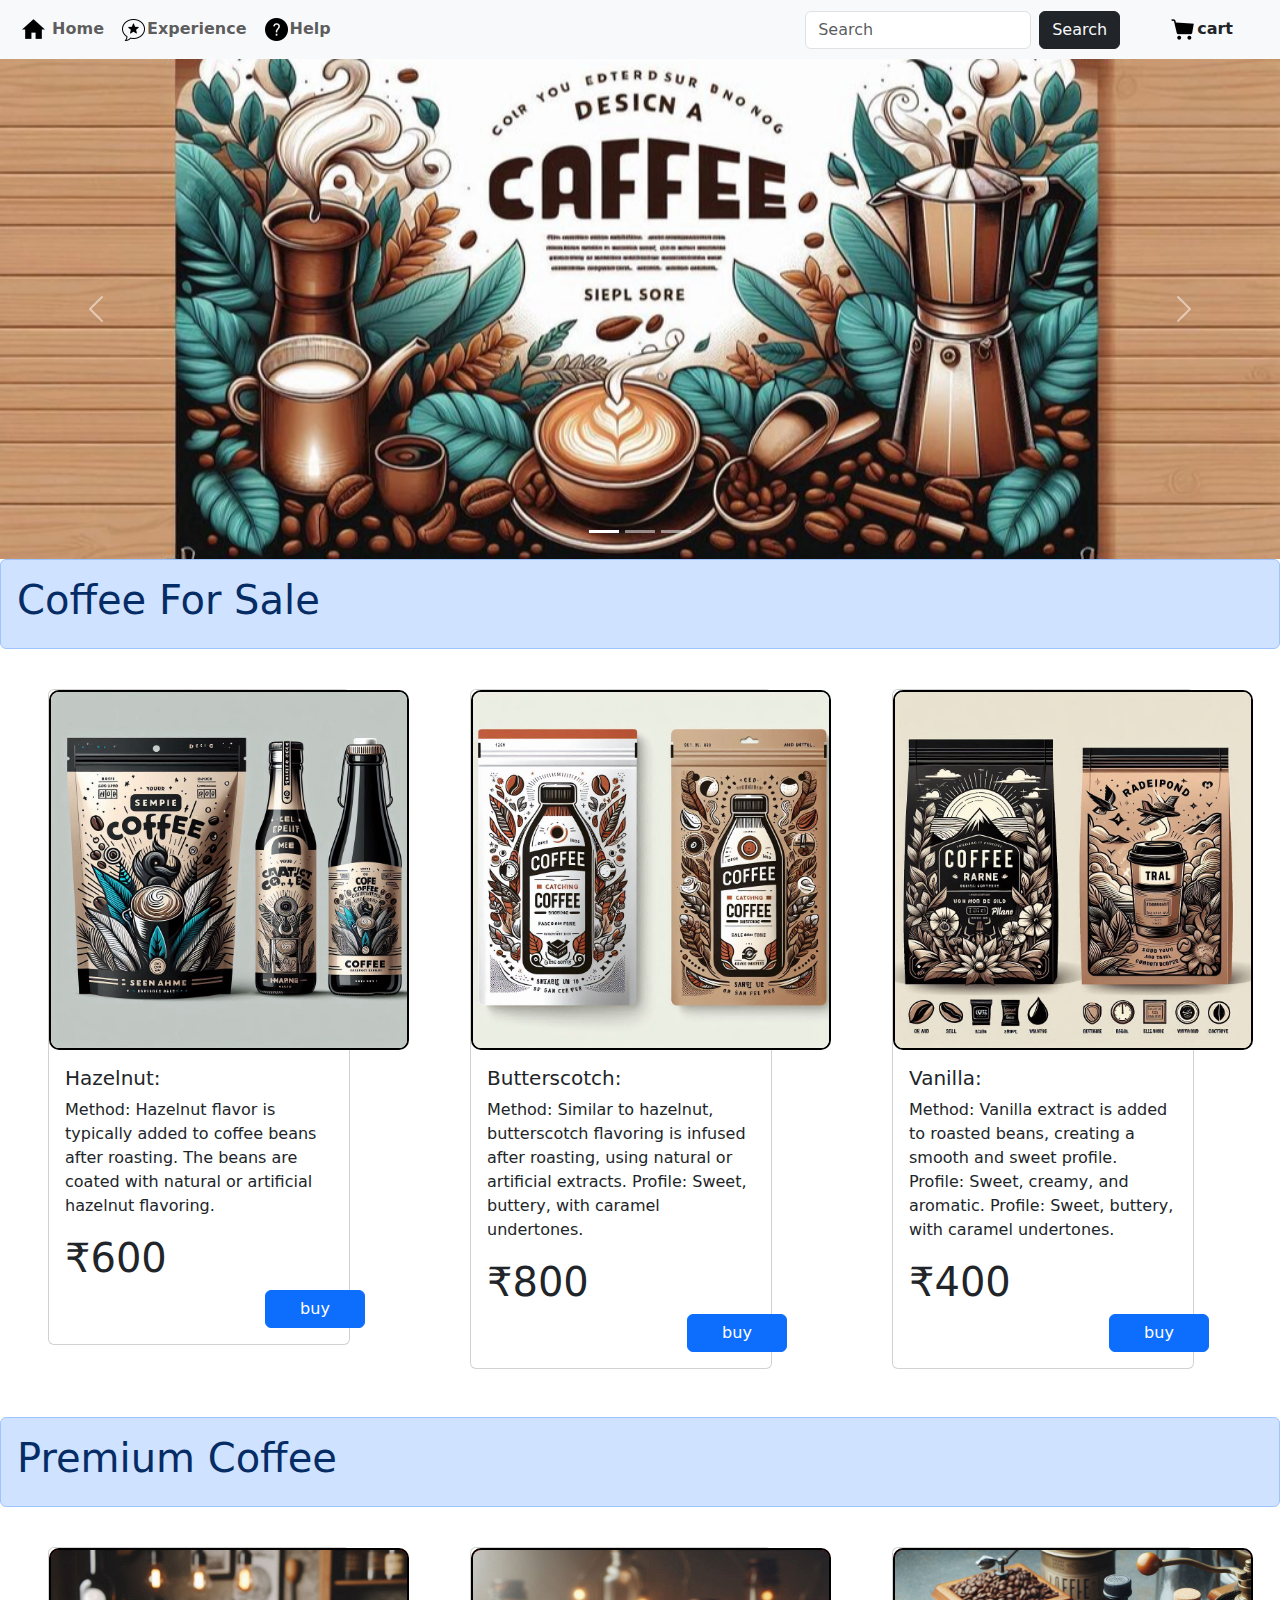
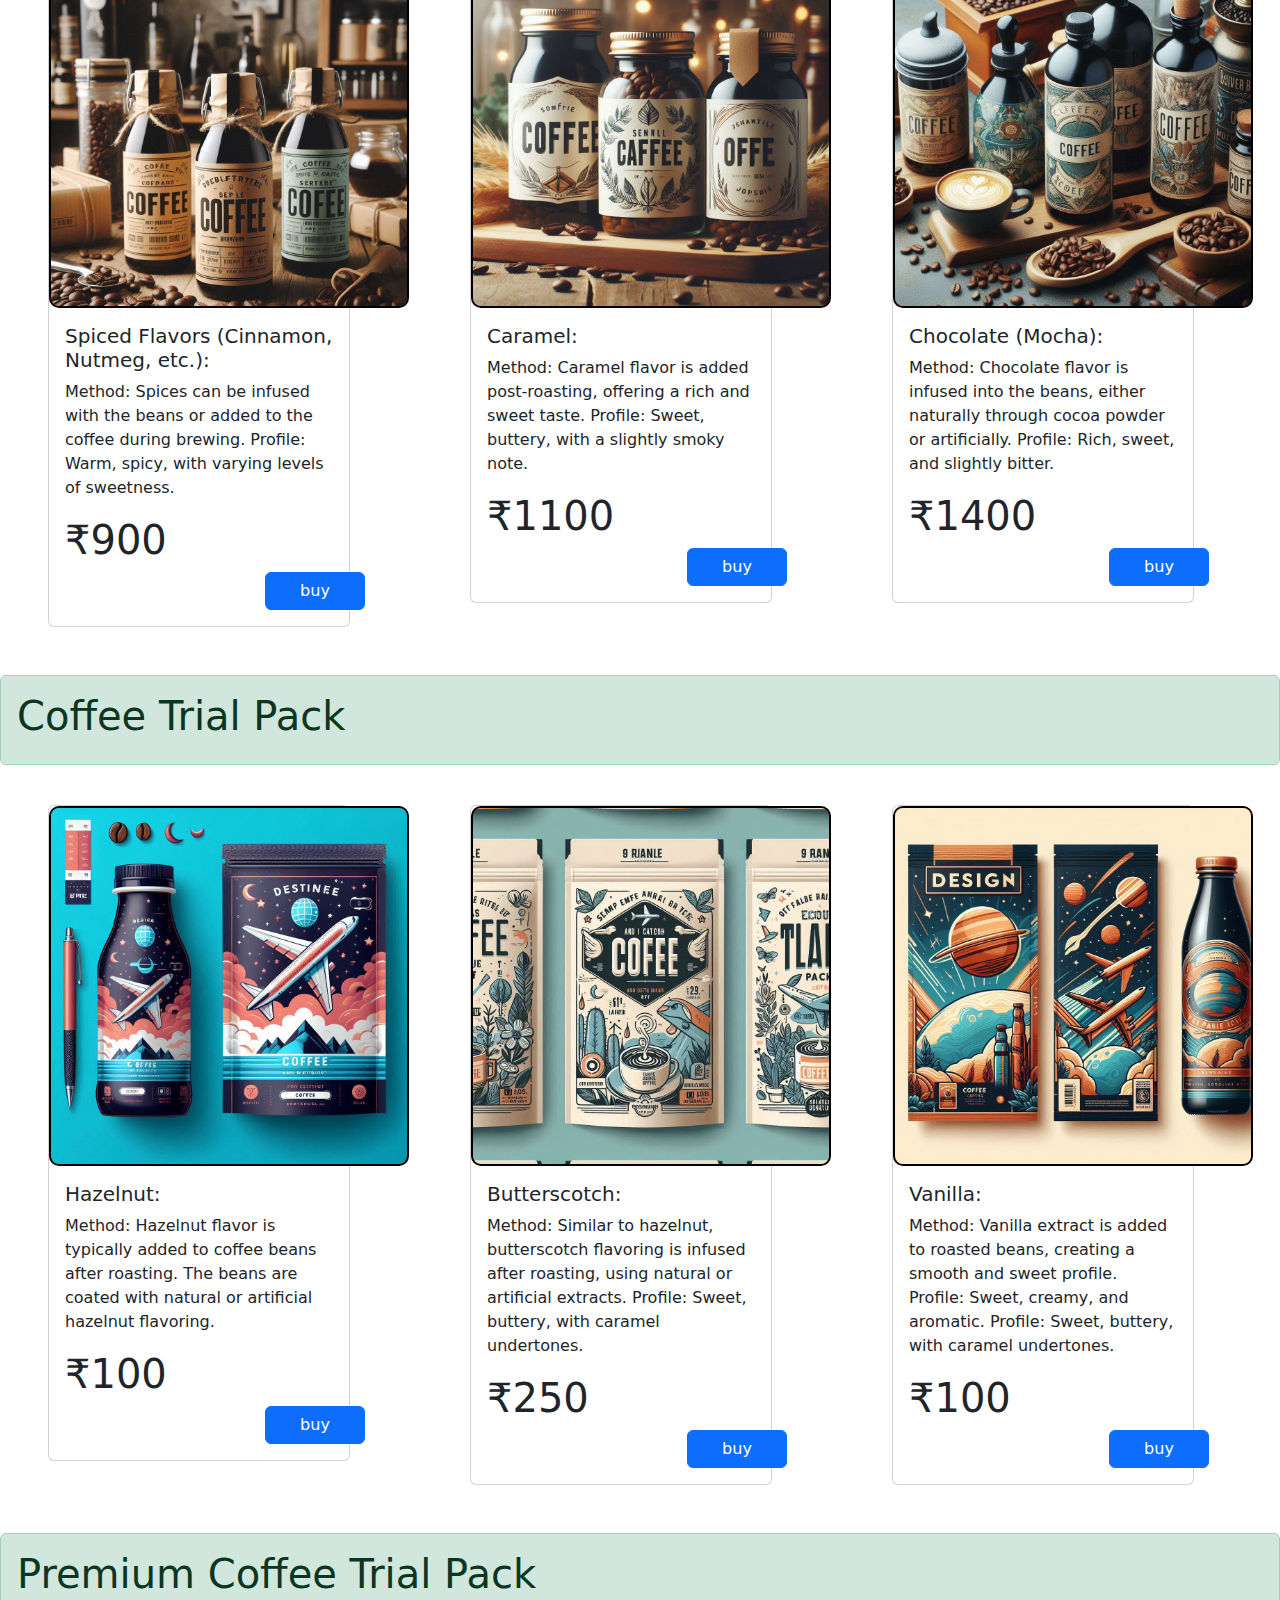
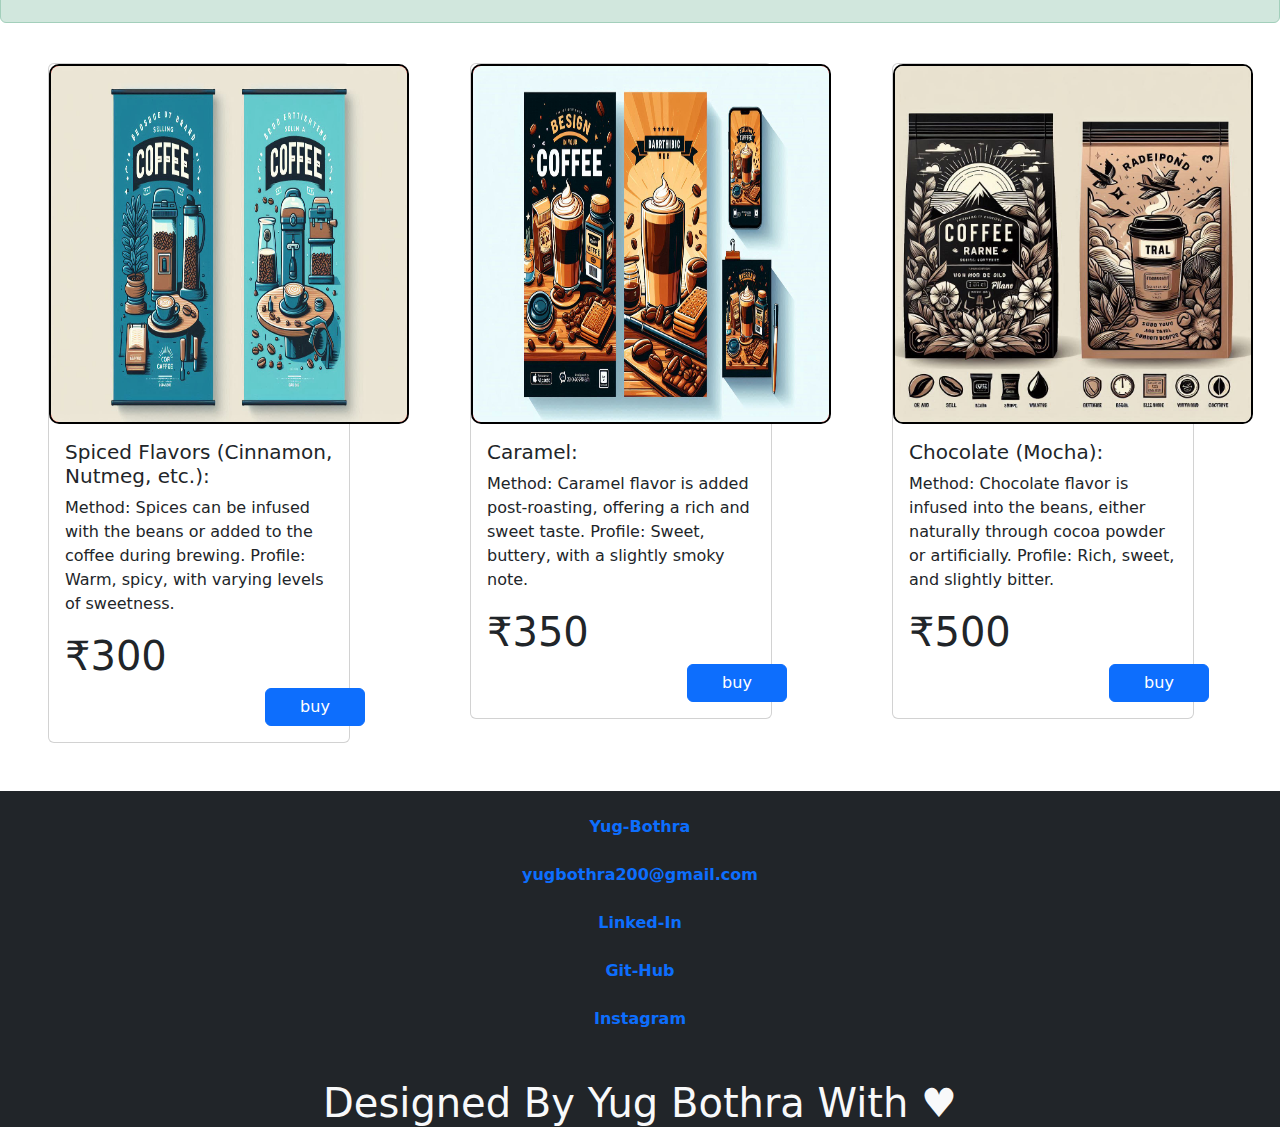
<file: order.html>
<!DOCTYPE html>
<html lang="en">
<head>
    <meta charset="UTF-8">
    <meta name="viewport" content="width=device-width, initial-scale=1.0">
    <title>orders</title>
    <link href="https://cdn.jsdelivr.net/npm/bootstrap@5.3.3/dist/css/bootstrap.min.css" rel="stylesheet"
    integrity="sha384-QWTKZyjpPEjISv5WaRU9OFeRpok6YctnYmDr5pNlyT2bRjXh0JMhjY6hW+ALEwIH" crossorigin="anonymous">
<link rel="stylesheet" href="order.css">
</head>
<body>

    <nav class="navbar navbar-expand-lg navbar-light bg-light">
        <div class="container-fluid">
          <div class="collapse navbar-collapse" id="navbarSupportedContent">
            <ul class="navbar-nav me-auto mb-2 mb-lg-0">
              <li class="nav-item">
                <a class="nav-link" aria-current="page" href="index.html">
                  <img class="imogi" src="images/image.png" alt="">
                  <b>Home</b>
              </a>
              </li>
              <li class="nav-item">
                <a class="nav-link" aria-current="page" href="explore.html"><img class="imogi " src="images/image2.png" alt=""><b>Experience</b></a>
                <li class="nav-item">
                    <a class="nav-link" aria-current="page" href="#"><img class="imogi " src="images/image4.png" alt=""><b>Help</b></a>
            </ul>
            <div class="search">
                <form class="d-flex">
                  <input class="form-control me-2" type="search" placeholder="Search" aria-label="Search">
                  <button class="btn btn-outline-dark bg-dark text-light" type="submit">Search</button>
                </form>
              </div>
            <div class="cart">  <a class="nav-link" aria-current="page" href="#"><img class="imogi " src="images/image3.png" alt=""><b>cart</b></a></div>
            
         
          
          </div>
        </div>
      </nav>
      
      <div id="carouselExampleCaptions" class="carousel slide">
        <div class="carousel-indicators">
          <button
            type="button"
            data-bs-target="#carouselExampleCaptions"
            data-bs-slide-to="0"
            class="active"
            aria-current="true"
            aria-label="Slide 1"
          ></button>
          <button
            type="button"
            data-bs-target="#carouselExampleCaptions"
            data-bs-slide-to="1"
            aria-label="Slide 2"
          ></button>
          <button
            type="button"
            data-bs-target="#carouselExampleCaptions"
            data-bs-slide-to="2"
            aria-label="Slide 3"
          ></button>
        </div>
        <div class="carousel-inner">
          <div
            class="carousel-item active"
            style="background-image: url('images/banner6.jpg');"
          >
            <div class="carousel-caption d-none d-md-block text-light">
        
            </div>
          </div>
          <div
            class="carousel-item "
            style="background-image: url('images/banner5.jpg');"
          >
            <div class="carousel-caption d-none d-md-block text-light">
      
            </div>
          </div>
          <div
            class="carousel-item"
            style="background-image: url('images/banner2.jpg');"
          >
            <div class="carousel-caption d-none d-md-block text-light">
              
            </div>
          </div>
        </div>
        <button
          class="carousel-control-prev"
          type="button"
          data-bs-target="#carouselExampleCaptions"
          data-bs-slide="prev"
        >
          <span class="carousel-control-prev-icon" aria-hidden="true"></span>
          <span class="visually-hidden">Previous</span>
        </button>
        <button
          class="carousel-control-next"
          type="button"
          data-bs-target="#carouselExampleCaptions"
          data-bs-slide="next"
        >
          <span class="carousel-control-next-icon" aria-hidden="true"></span>
          <span class="visually-hidden">Next</span>
        </button>
      </div>
  
    

    <div class="alert alert-primary " role="alert">
        <h1 class="h1 border-info" >Coffee For Sale  </h1>
    </div>

    <div class="row row-cols-1 row-cols-md-3 g-4">
        <div class="col h-25 w-25 m-5">
            <div class="card h-100">
                <a href="http://127.0.0.1:5501/order.html"><img src="images/order1.jpg" class="im1 card-img-top"></a>
                <div class="card-body">
                    <h5 class="card-title">Hazelnut: </h5>
                    <p class="card-text">Method: Hazelnut flavor is typically added to coffee beans after roasting. The beans are coated with natural or artificial hazelnut flavoring.</p>
                    <h1>₹600</h1>
                    <button type="button" class="btn btn-primary" id="butt">buy</button>
                </div>
            </div>
        </div>
        <div class="col h-25 w-25 m-5">
            <div class="card h-100">
                <a href="http://127.0.0.1:5501/order.html"><img src="images/order2.jpg" class="im1 card-img-top"></a>
                <div class="card-body">
                    <h5 class="card-title">Butterscotch:</h5>
                    <p class="card-text">Method: Similar to hazelnut, butterscotch flavoring is infused after roasting, using natural or artificial extracts. Profile: Sweet, buttery, with caramel undertones.
                    </p>
                    <h1>₹800</h1>
                    <button type="button" class="btn btn-primary" id="butt">buy</button>
                </div>
            </div>
        </div>
        <div class="col h-25 w-25 h-25 m-5">
            <div class="card h-100">
                <a href="http://127.0.0.1:5501/order.html"><img src="images/order7.jpg" class="im1 card-img-top"></a>
                <div class="card-body">
                    <h5 class="card-title">Vanilla:</h5>
                    <p class="card-text"> Method: Vanilla extract is added to roasted beans, creating a smooth and sweet profile.
                        Profile: Sweet, creamy, and aromatic. Profile: Sweet, buttery, with caramel undertones.</p>
                        <h1>₹400</h1>
                    <button type="button" class="btn btn-primary" id="butt">buy</button>
                </div>
               
            </div>
        </div>
    </div>



    <div class="alert alert-primary " role="alert">
      <h1 class="h1 border-info" >Premium Coffee  </h1>
  </div>

  <div class="row row-cols-1 row-cols-md-3 g-4">
      <div class="col h-25 w-25 m-5">
          <div class="card h-100">
              <a href="http://127.0.0.1:5501/order.html"><img src="images/order11.jpg" class="im1 card-img-top"></a>
              <div class="card-body">
                  <h5 class="card-title">Spiced Flavors (Cinnamon, Nutmeg, etc.): </h5>
                  <p class="card-text">Method: Spices can be infused with the beans or added to the coffee during brewing.
                    Profile: Warm, spicy, with varying levels of sweetness.</p>
                  <h1>₹900</h1>
                  <button type="button" class="btn btn-primary" id="butt">buy</button>
              </div>
          </div>
      </div>
      <div class="col h-25 w-25 m-5">
          <div class="card h-100">
              <a href="http://127.0.0.1:5501/order.html"><img src="images/order12.jpg" class="im1 card-img-top"></a>
              <div class="card-body">
                  <h5 class="card-title">Caramel:</h5>
                  <p class="card-text"> Method: Caramel flavor is added post-roasting, offering a rich and sweet taste.
                    Profile: Sweet, buttery, with a slightly smoky note.
                    </p>
                    <h1>₹1100</h1>
                  <button type="button" class="btn btn-primary" id="butt">buy</button>
              </div>
          </div>
      </div>
      <div class="col h-25 w-25 h-25 m-5">
          <div class="card h-100">
              <a href="http://127.0.0.1:5501/order.html"><img src="images/order13.jpg" class="im1 card-img-top"></a>
              <div class="card-body">
                  <h5 class="card-title">Chocolate (Mocha):</h5>
                  <p class="card-text"> Method: Chocolate flavor is infused into the beans, either naturally through cocoa powder or artificially.
                    Profile: Rich, sweet, and slightly bitter.
                    </p>
                      <h1>₹1400</h1>
                  <button type="button" class="btn btn-primary" id="butt">buy</button>
              </div>
             
          </div>
      </div>
  </div>
        
          




    <div class="alert alert-success " role="alert">
        <h1 class="h1 border-info" >Coffee Trial Pack </h1>
    </div>

    <div class="row row-cols-1 row-cols-md-3 g-4">
        <div class="col h-25 w-25 m-5">
            <div class="card h-100">
                <a href="http://127.0.0.1:5501/order.html"><img src="images/order5.jpg" class="im1 card-img-top"></a>
                <div class="card-body">
                    <h5 class="card-title">Hazelnut: </h5>
                    <p class="card-text">Method: Hazelnut flavor is typically added to coffee beans after roasting. The beans are coated with natural or artificial hazelnut flavoring.</p>
                    <h1>₹100</h1>
                    <button type="button" class="btn btn-primary" id="butt">buy</button>
                </div>
            </div>
        </div>
        <div class="col h-25 w-25 m-5">
            <div class="card h-100">
                <a href="http://127.0.0.1:5501/order.html"><img src="images/order6.jpg" class="im1 card-img-top"></a>
                <div class="card-body">
                    <h5 class="card-title">Butterscotch:</h5>
                    <p class="card-text">Method: Similar to hazelnut, butterscotch flavoring is infused after roasting, using natural or artificial extracts. Profile: Sweet, buttery, with caramel undertones.
                    </p>
                    <h1>₹250</h1>
                    <button type="button" class="btn btn-primary" id="butt">buy</button>
                </div>
            </div>
        </div>
        <div class="col h-25 w-25 h-25 m-5">
            <div class="card h-100">
                <a href="http://127.0.0.1:5501/order.html"><img src="images/order4.jpg" class="im1 card-img-top"></a>
                <div class="card-body">
                    <h5 class="card-title">Vanilla:</h5>
                    <p class="card-text"> Method: Vanilla extract is added to roasted beans, creating a smooth and sweet profile.
                        Profile: Sweet, creamy, and aromatic. Profile: Sweet, buttery, with caramel undertones.</p>
                        <h1>₹100</h1>
                    <button type="button" class="btn btn-primary" id="butt">buy</button>
                </div>


                  
            </div>
        </div>
    </div>

    <div class="alert alert-success " role="alert">
      <h1 class="h1 border-info" >Premium Coffee Trial Pack</h1>
  </div>

  <div class="row row-cols-1 row-cols-md-3 g-4">
      <div class="col h-25 w-25 m-5">
          <div class="card h-100">
              <a href="http://127.0.0.1:5501/order.html"><img src="images/order8.jpg" class="im1 card-img-top"></a>
              <div class="card-body">
                  <h5 class="card-title">Spiced Flavors (Cinnamon, Nutmeg, etc.): </h5>
                  <p class="card-text">Method: Spices can be infused with the beans or added to the coffee during brewing.
                    Profile: Warm, spicy, with varying levels of sweetness.</p>
                  <h1>₹300</h1>
                  <button type="button" class="btn btn-primary" id="butt">buy</button>
              </div>
          </div>
      </div>
      <div class="col h-25 w-25 m-5">
          <div class="card h-100">
              <a href="http://127.0.0.1:5501/order.html"><img src="images/order10.jpg" class="im1 card-img-top"></a>
              <div class="card-body">
                  <h5 class="card-title">Caramel:</h5>
                  <p class="card-text"> Method: Caramel flavor is added post-roasting, offering a rich and sweet taste.
                    Profile: Sweet, buttery, with a slightly smoky note.
                    </p>
                    <h1>₹350</h1>
                  <button type="button" class="btn btn-primary" id="butt">buy</button>
              </div>
          </div>
      </div>
      <div class="col h-25 w-25 h-25 m-5">
          <div class="card h-100">
              <a href="http://127.0.0.1:5501/order.html"><img src="images/order7.jpg" class="im1 card-img-top"></a>
              <div class="card-body">
                  <h5 class="card-title">Chocolate (Mocha):</h5>
                  <p class="card-text"> Method: Chocolate flavor is infused into the beans, either naturally through cocoa powder or artificially.
                    Profile: Rich, sweet, and slightly bitter.
                    </p>
                      <h1>₹500</h1>
                  <button type="button" class="btn btn-primary" id="butt">buy</button>
              </div>
             
          </div>
      </div>
  </div>
        

    
    <footer class="footer bg-secondary text-center bg-dark">
        <br>
        <div class="name"><a class="profile text-decoration-none " href=""><b> Yug-Bothra </b></a></div>
        <br>
        <div class="email"><a class="profile  text-decoration-none " href=""><b> yugbothra200@gmail.com</b></a></div>
        <br>
        <div class="linkedin"><a class="profile  text-decoration-none " href=""><b> Linked-In</b></a></div>
        <br>
        <div class="github"><a class="profile  text-decoration-none " href=""><b> Git-Hub</b></a></div>
        <br>
        <div class="instagram"><a class="profile  text-decoration-none " href=""><b> Instagram</b></a></div>
        <br><br>
        <h1 class="f.heading text-light"> Designed By Yug Bothra With &hearts; </h1>
    </footer>
        
        <script src="https://cdn.jsdelivr.net/npm/bootstrap@5.3.3/dist/js/bootstrap.bundle.min.js"
            integrity="sha384-YvpcrYf0tY3lHB60NNkmXc5s9fDVZLESaAA55NDzOxhy9GkcIdslK1eN7N6jIeHz"
            crossorigin="anonymous"></script>
</body>
</html>
</file>
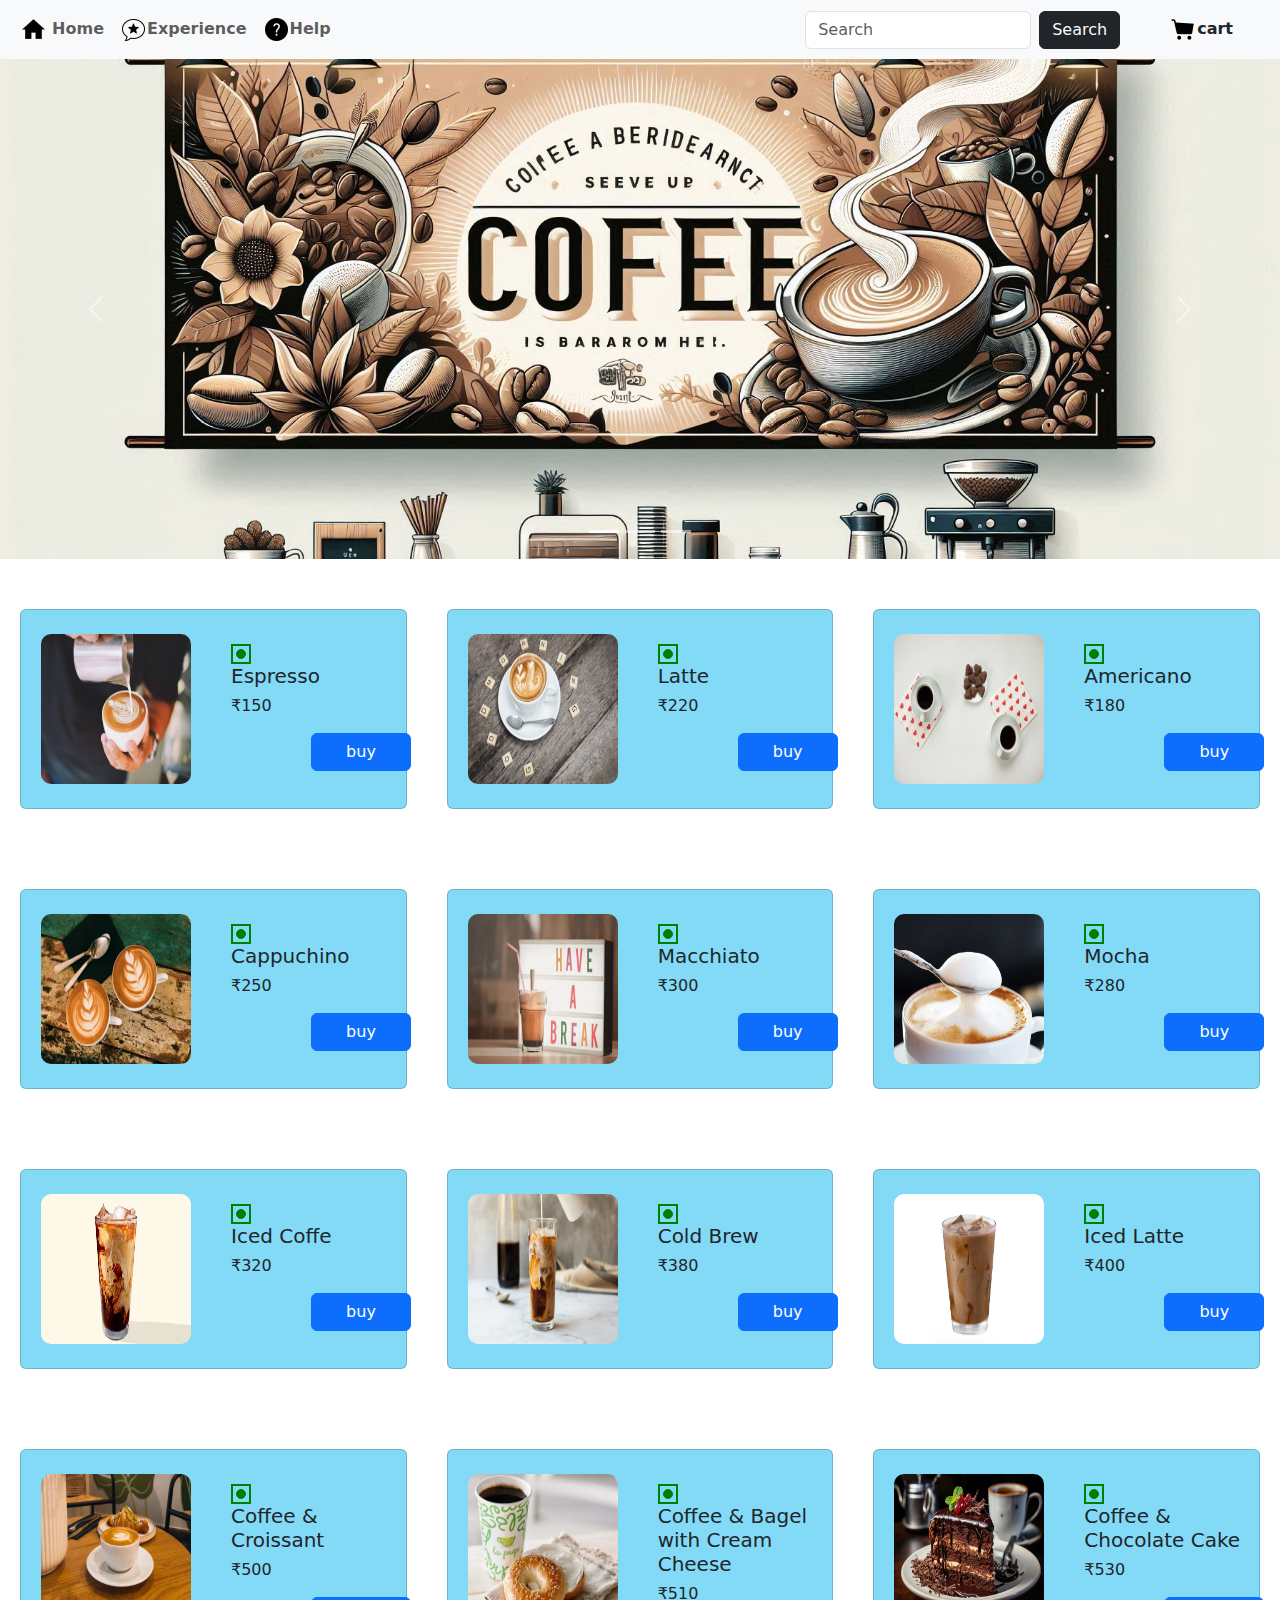
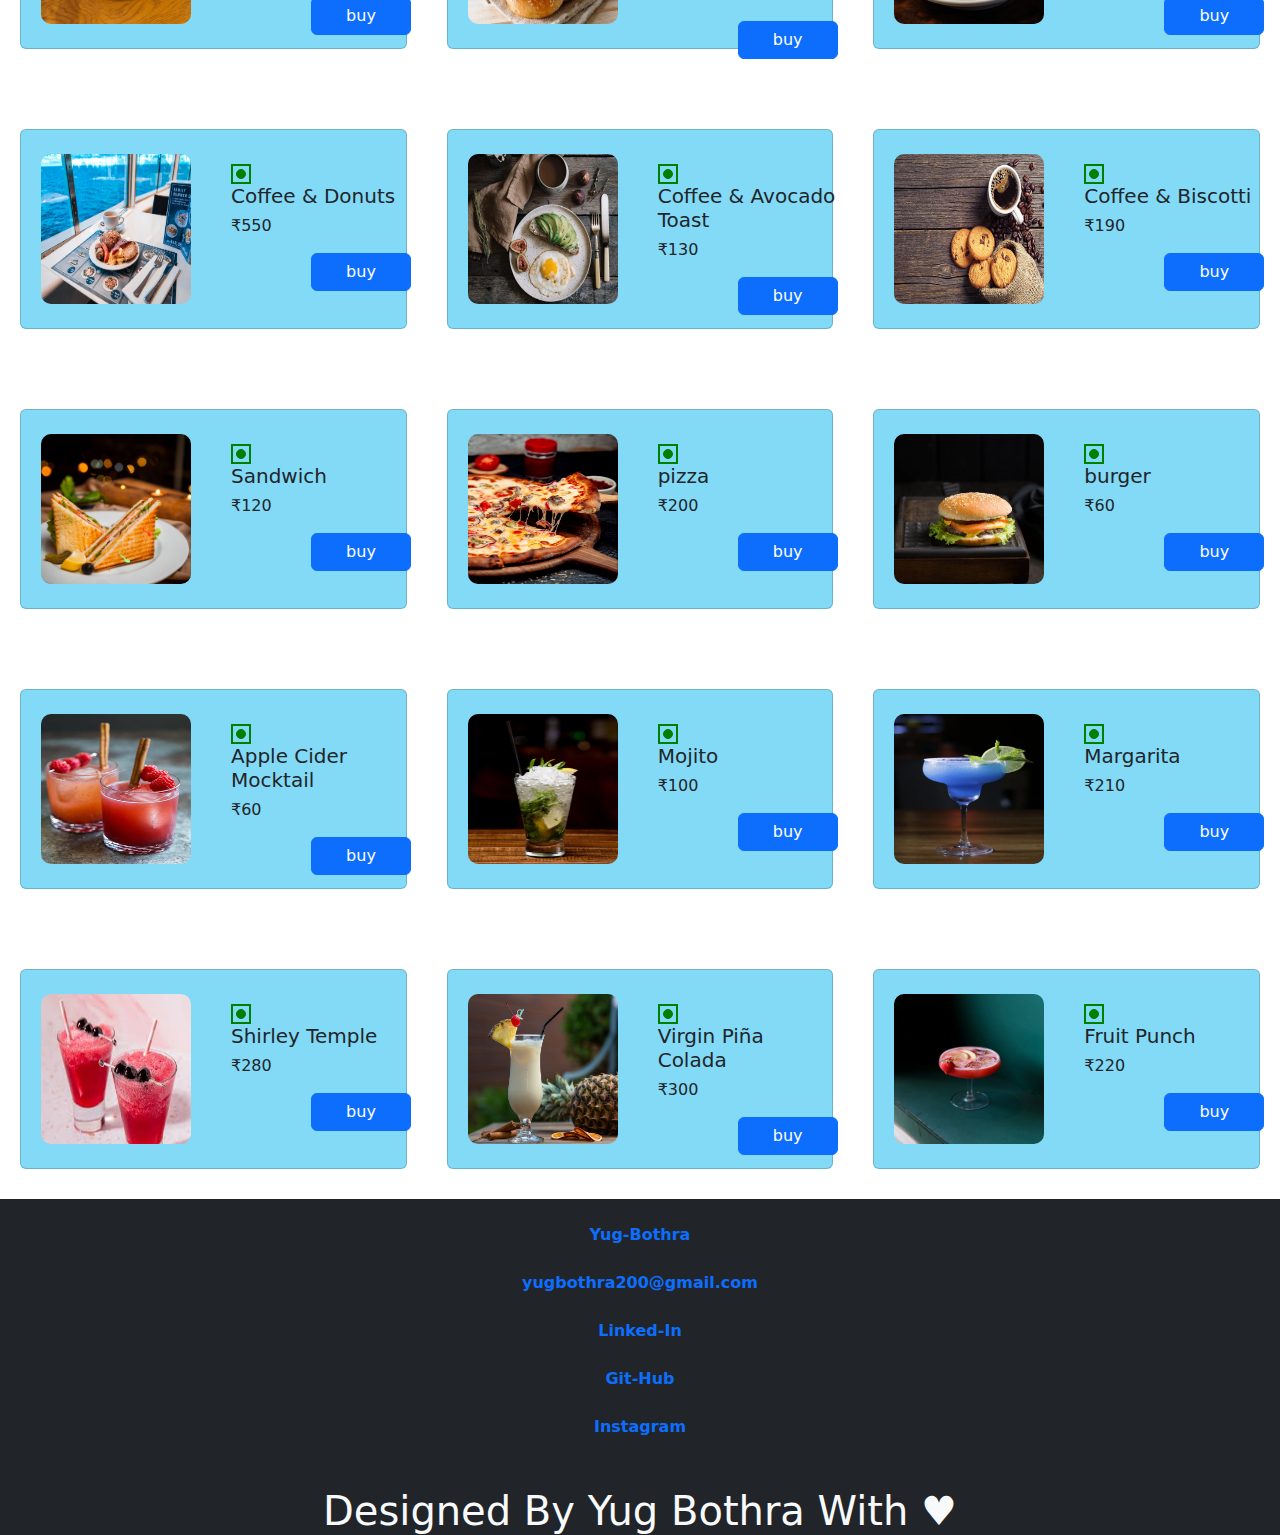
<file: product.html>
<!DOCTYPE html>
<html lang="en">
<head>
    <meta charset="UTF-8">
    <meta name="viewport" content="width=device-width, initial-scale=1.0">
    <title>Product</title>
    <link href="https://cdn.jsdelivr.net/npm/bootstrap@5.3.3/dist/css/bootstrap.min.css" rel="stylesheet"
        integrity="sha384-QWTKZyjpPEjISv5WaRU9OFeRpok6YctnYmDr5pNlyT2bRjXh0JMhjY6hW+ALEwIH" crossorigin="anonymous">
        <link rel="stylesheet" href="product.css">

        <link rel= "stylesheet" href= "https://maxst.icons8.com/vue-static/landings/line-awesome/line-awesome/1.3.0/css/line-awesome.min.css" >

</head>
<body>
    <nav class="navbar navbar-expand-lg navbar-light bg-light">
        <div class="container-fluid">
          <div class="collapse navbar-collapse" id="navbarSupportedContent">
            <ul class="navbar-nav me-auto mb-2 mb-lg-0">
              <li class="nav-item">
                <a class="nav-link" aria-current="page" href="index.html">
                    <img class="imogi" src="images/image.png" alt="">
                    <b>Home</b>
                </a>
                
                
                 
              </li>
              <li class="nav-item">
                <a class="nav-link" aria-current="page" href="explore.html"><img class="imogi " src="images/image2.png" alt=""><b>Experience</b></a>
                <li class="nav-item">
                    <a class="nav-link" aria-current="page" href="#"><img class="imogi " src="images/image4.png" alt=""><b>Help</b></a>
            </ul>
            <div class="search">
                <form class="d-flex">
                  <input class="form-control me-2" type="search" placeholder="Search" aria-label="Search">
                  <button class="btn btn-outline-dark bg-dark text-light" type="submit">Search</button>
                </form>
              </div>
            <div class="cart">  <a class="nav-link" aria-current="page" href="#"><img class="imogi " src="images/image3.png" alt=""><b>cart</b></a></div>
            
         
          
          </div>
        </div>
      </nav>
      
      
      <div id="carouselExampleCaptions" class="carousel slide">
        <div class="carousel-indicators">
          <button
            type="button"
            data-bs-target="#carouselExampleCaptions"
            data-bs-slide-to="0"
            class="active"
            aria-current="true"
            aria-label="Slide 1"
          ></button>
          <button
            type="button"
            data-bs-target="#carouselExampleCaptions"
            data-bs-slide-to="1"
            aria-label="Slide 2"
          ></button>
          <button
            type="button"
            data-bs-target="#carouselExampleCaptions"
            data-bs-slide-to="2"
            aria-label="Slide 3"
          ></button>
        </div>
        <div class="carousel-inner">
          <div
            class="carousel-item active"
            style="background-image: url('images/pro1.jpeg');"
          >
            <div class="carousel-caption d-none d-md-block text-light">
             
            </div>
          </div>
          <div
            class="carousel-item "
            style="background-image: url('images/pro2.jpg');"
          >
            <div class="carousel-caption d-none d-md-block text-light">
             
            </div>
          </div>
          <div
            class="carousel-item"
            style="background-image: url('images/pro3.jpg');"
          >
            <div class="carousel-caption d-none d-md-block text-light">
              
            </div>
          </div>
        </div>
        <button
          class="carousel-control-prev"
          type="button"
          data-bs-target="#carouselExampleCaptions"
          data-bs-slide="prev"
        >
          <span class="carousel-control-prev-icon" aria-hidden="true"></span>
          <span class="visually-hidden">Previous</span>
        </button>
        <button
          class="carousel-control-next"
          type="button"
          data-bs-target="#carouselExampleCaptions"
          data-bs-slide="next"
        >
          <span class="carousel-control-next-icon" aria-hidden="true"></span>
          <span class="visually-hidden">Next</span>
        </button>
      </div>
  
 
    <div class="main">
     <div class="card">
         <div class="cardpart">
             <img class="im1" src="images/espresso.jpg" alt="">
         </div>
         <div class="cardpart1" id="espresso">
             <div class="veg"><button class="mark"></button></button></div>
             <h5 class="header">
                 Espresso
             </h5>
             <h6 class="header">₹150</h6>
             <button type="button" class="btn btn-primary" id="butt">buy</button>
         </div>
     </div>
     <div class="card">
         <div class="cardpart">
             <img class="im1" src="images/latte.jpg" alt="">
         </div>
         <div class="cardpart1">
             <div class="veg"><button class="mark"></button></button></div>
             <h5 class="header">
                 Latte
             </h5>
             <h6 class="header">₹220</h6>
             <button type="button" class="btn btn-primary" id="butt">buy</button>
         </div>
     </div>
     <div class="card"><div class="cardpart">
         <img class="im1" src="images/americano.jpg" alt="">
     </div>
     <div class="cardpart1">
         <div class="veg"><button class="mark"></button></button></div>
         <h5 class="header">
            Americano
            <h6 class="header">₹180</h6>
         </h5>
         <button type="button" class="btn btn-primary" id="butt">buy</button>
     </div></div>
 </div>
 
 
 
 <div class="main">
     <div class="card">
         <div class="cardpart">
             <img class="im1" src="images/cappuchino.jpg" alt="">
         </div>
         <div class="cardpart1">
             <div class="veg"><button class="mark"></button></button></div>
             <h5 class="header">
                 Cappuchino
                 <h6 class="header">₹250</h6>
             </h5>
             <button type="button" class="btn btn-primary" id="butt">buy</button>
         </div>
     </div>
     <div class="card">
         <div class="cardpart">
             <img class="im1" src="images/macchiato.jpg" alt="">
         </div>
         <div class="cardpart1">
             <div class="veg"><button class="mark"></button></button></div>
             <h5 class="header">
                 Macchiato
             </h5>
             <h6 class="header">₹300</h6>
             <button type="button" class="btn btn-primary" id="butt">buy</button>
         </div>
     </div>
     <div class="card"><div class="cardpart">
         <img class="im1" src="images/mocha.jpg" alt="">
     </div>
     <div class="cardpart1">
         <div class="veg"><button class="mark"></button></button></div>
         <h5 class="header">
             Mocha
         </h5>
         <h6 class="header">₹280</h6>
         <button type="button" class="btn btn-primary" id="butt">buy</button>
     </div></div>
 </div>
 
 
 
 <div class="main">
     <div class="card">
         <div class="cardpart">
             <img class="im1" src="images/iced.jpg" alt="">
         </div>
         <div class="cardpart1">
             <div class="veg"><button class="mark"></button></button></div>
             <h5 class="header">
                 Iced Coffe
             </h5>
             <h6 class="header">₹320</h6>
             <button type="button" class="btn btn-primary" id="butt">buy</button>
         </div>
     </div>
     <div class="card">
         <div class="cardpart">
             <img class="im1" src="images/brew.jpg" alt="">
         </div>
         <div class="cardpart1">
             <div class="veg"><button class="mark"></button></button></div>
             <h5 class="header">
                Cold Brew
             </h5>
             <h6 class="header">₹380</h6>
             <button type="button" class="btn btn-primary" id="butt">buy</button>
         </div>
     </div>
     <div class="card"><div class="cardpart">
         <img class="im1" src="images/ice.jpg" alt="">
     </div>
     <div class="cardpart1">
         <div class="veg"><button class="mark"></button></button></div>
         <h5 class="header">
             Iced Latte
         </h5>
         <h6 class="header">₹400</h6>
         <button type="button" class="btn btn-primary" id="butt">buy</button>
     </div></div>
 </div>
 
 
 
 <div class="main">
    <div class="card">
        <div class="cardpart">
            <img class="im1" src="images/combo1.jpg" alt="">
        </div>
        <div class="cardpart1">
            <div class="veg"><button class="mark"></button></button></div>
            <h5 class="header">
                Coffee & Croissant
            </h5>
            <h6 class="header">₹500</h6>
            <button type="button" class="btn btn-primary" id="butt">buy</button>
        </div>
    </div>
    <div class="card">
        <div class="cardpart">
            <img class="im1" src="images/combo2.jpg" alt="">
        </div>
        <div class="cardpart1">
            <div class="veg"><button class="mark"></button></button></div>
            <h5 class="header">
                Coffee & Bagel with Cream Cheese
            </h5>
            <h6 class="header">₹510</h6>
            <button type="button" class="btn btn-primary" id="butt">buy</button>
        </div>
    </div>
    <div class="card"><div class="cardpart">
        <img class="im1" src="images/combo3.jpg" alt="">
    </div>
    <div class="cardpart1">
        <div class="veg"><button class="mark"></button></button></div>
        <h5 class="header">
            Coffee & Chocolate Cake
        </h5>
        <h6 class="header">₹530</h6>
        <button type="button" class="btn btn-primary" id="butt">buy</button>
    </div></div>
</div>



<div class="main">
    <div class="card">
        <div class="cardpart">
            <img class="im1" src="images/combo4.jpg" alt="">
        </div>
        <div class="cardpart1">
            <div class="veg"><button class="mark"></button></button></div>
            <h5 class="header">
                Coffee & Donuts
            </h5>
            <h6 class="header">₹550</h6>
            <button type="button" class="btn btn-primary" id="butt">buy</button>
        </div>
    </div>
    <div class="card">
        <div class="cardpart">
            <img class="im1" src="images/combo5.jpg" alt="">
        </div>
        <div class="cardpart1">
            <div class="veg"><button class="mark"></button></button></div>
            <h5 class="header">
                Coffee & Avocado Toast
            </h5>
            <h6 class="header">₹130</h6>
            <button type="button" class="btn btn-primary" id="butt">buy</button>
        </div>
    </div>
    <div class="card"><div class="cardpart">
        <img class="im1" src="images/combo6.jpg" alt="">
    </div>
    <div class="cardpart1">
        <div class="veg"><button class="mark"></button></button></div>
        <h5 class="header">
           Coffee & Biscotti
        </h5>
        <h6 class="header">₹190</h6>
        <button type="button" class="btn btn-primary" id="butt">buy</button>
    </div></div>
</div>



<div class="main">
    <div class="card">
        <div class="cardpart">
            <img class="im1" src="images/food1.jpg" alt="">
        </div>
        <div class="cardpart1">
            <div class="veg"><button class="mark"></button></button></div>
            <h5 class="header">
                Sandwich
            </h5>
            <h6 class="header">₹120</h6>
            <button type="button" class="btn btn-primary" id="butt">buy</button>
        </div>
    </div>
    <div class="card">
        <div class="cardpart">
            <img class="im1" src="images/food2.jpg" alt="">
        </div>
        <div class="cardpart1">
            <div class="veg"><button class="mark"></button></button></div>
            <h5 class="header">
                pizza
            </h5>
            <h6 class="header">₹200</h6>
            <button type="button" class="btn btn-primary" id="butt">buy</button>
        </div>
    </div>
    <div class="card"><div class="cardpart">
        <img class="im1" src="images/food3.jpg" alt="">
    </div>
    <div class="cardpart1">
        <div class="veg"><button class="mark"></button></button></div>
        <h5 class="header">
            burger
        </h5>
        <h6 class="header">₹60</h6>
        <button type="button" class="btn btn-primary" id="butt">buy</button>
    </div></div>
</div>



<div class="main">
    <div class="card">
        <div class="cardpart">
            <img class="im1" src="images/drinks10.jpg" alt="">
        </div>
        <div class="cardpart1">
            <div class="veg"><button class="mark"></button></button></div>
            <h5 class="header">
                Apple Cider Mocktail
            </h5>
            <h6 class="header">₹60</h6>
            <button type="button" class="btn btn-primary" id="butt">buy</button>
        </div>
    </div>
    <div class="card">
        <div class="cardpart">
            <img class="im1" src="images/drinks1.jpg" alt="">
        </div>
        <div class="cardpart1">
            <div class="veg"><button class="mark"></button></button></div>
            <h5 class="header">
                Mojito
            </h5>
            <h6 class="header">₹100</h6>
            <button type="button" class="btn btn-primary" id="butt">buy</button>
        </div>
    </div>
    <div class="card"><div class="cardpart">
        <img class="im1" src="images/drinks2.jpg" alt="">
    </div>
    <div class="cardpart1">
        <div class="veg"><button class="mark"></button></button></div>
        <h5 class="header">
            Margarita
        </h5>
        <h6 class="header">₹210</h6>
        <button type="button" class="btn btn-primary" id="butt">buy</button>
    </div></div>
</div>



<div class="main">
    <div class="card">
        <div class="cardpart">
            <img class="im1" src="images/drinks4.jpg" alt="">
        </div>
        <div class="cardpart1">
            <div class="veg"><button class="mark"></button></button></div>
            <h5 class="header">
                Shirley Temple
            </h5>
            <h6 class="header">₹280</h6>
            <button type="button" class="btn btn-primary" id="butt">buy</button>
        </div>
    </div>
    <div class="card">
        <div class="cardpart">
            <img class="im1" src="images/drinks5.jpg" alt="">
        </div>
        <div class="cardpart1">
            <div class="veg"><button class="mark"></button></button></div>
            <h5 class="header">
                Virgin Piña Colada
            </h5>
            <h6 class="header">₹300</h6>
            <button type="button" class="btn btn-primary" id="butt">buy</button>
        </div>
    </div>
    <div class="card"><div class="cardpart">
        <img class="im1" src="images/drinks6.jpg" alt="">
    </div>
    <div class="cardpart1">
        <div class="veg"><button class="mark"></button></button></div>
        <h5 class="header">
            Fruit Punch
        </h5>
        <h6 class="header">₹220</h6>
        <button type="button" class="btn btn-primary" id="butt">buy</button>
    </div></div>
</div>

<footer class="footer bg-secondary text-center bg-dark">
    <br>
    <div class="name"><a class="profile text-decoration-none " href=""><b> Yug-Bothra </b></a></div>
    <br>
    <div class="email"><a class="profile  text-decoration-none " href=""><b> yugbothra200@gmail.com</b></a></div>
    <br>
    <div class="linkedin"><a class="profile  text-decoration-none " href=""><b> Linked-In</b></a></div>
    <br>
    <div class="github"><a class="profile  text-decoration-none " href=""><b> Git-Hub</b></a></div>
    <br>
    <div class="instagram"><a class="profile  text-decoration-none " href=""><b> Instagram</b></a></div>
    <br><br>
    <h1 class="f.heading text-light"> Designed By Yug Bothra With &hearts; </h1>
</footer>
    
    <script src="https://cdn.jsdelivr.net/npm/bootstrap@5.3.3/dist/js/bootstrap.bundle.min.js"
        integrity="sha384-YvpcrYf0tY3lHB60NNkmXc5s9fDVZLESaAA55NDzOxhy9GkcIdslK1eN7N6jIeHz"
        crossorigin="anonymous"></script>

    
</body>
</html>
</file>
<file: index.css>
* {
    padding: 0;
    margin: 0;
}
body {
    height: 100vh;
    width: 100vw;
    overflow-x: hidden;
    margin: 10spx;
    margin-right: 10px;

}
.main {
    height: 100%;
    width: 100%;
    background-image: url(images/image1.jpg);
    background-size: cover;
    font-family: 'Times New Roman', Times, serif;
   
}
.nevbar {
    display: flex;
    justify-content: space-between;
}
.nevbar ul li{
    display: inline;
    margin-left: 50px;
}
.nevattribute {
    text-decoration: none;
    font-size: 30px;
    background-color: transparent;
    color: whitesmoke;
}
.nevattribute:hover {
    transition: 0.5s;
    font-size: 80px;
     color: white;
   
}
.login {
    margin-right: 100px;
    font-size: x-large;
    width: 100px;
    height: fit-content;   
    background-color:  rgb(253, 215, 215); 
    color: black;
    border-radius: 10px;
    cursor: pointer;
}
.login:hover {
    background-color: #FF4500;
}

.menu {
    margin-top: 20px;
    height: 350px;
    width: 100%;
    display: flex;
    justify-content: center;
    justify-content: center;
    align-items: center;
    
}

.circle {
    margin: 10px;
    padding: 10px;
    border: 2px solid none;
    height: 300px;
    width: 300px;
    display: flex;
    align-items: center;
    flex-direction: column;
    font-size: medium;
    
}

.circle1 {
    margin: 10px;
    border-radius: 50%;
    height: 150px;
    width: 150px;
    
}
.im1{
    height: 150px;
    width: 150px; 
    border-radius: 50%;
}
.h {
    margin: 10px;
   
}


.carousel-item{
    height: 600px;
    width: 100%;
    background-size: cover;
    border: 1px solid black(0.2);
    
}
.card-img-top {
    border: 2px solid black;
    height: 360px;
    width: 360px;
    border-radius: 10px;
}
</file>
<file: product.css>
* {
    margin: 0%;
    padding: 0%;
}
body {
    height: 100vh;
    width: 100%;
}

.carousel-item {
    height: 500px; /* Adjust the height as needed */
    background-size: cover;
    background-position: center;
  }
  .corousel {
    color: black;
  }
 
  .navbar {
    /* position: absolute; */
    top: 0;
    left: 0;
    right: 0;
    z-index: 1;
  }

  .card {
    position: relative;
  }
.main {
    border: 2px solid none;
    height: 250px;
    width: 100%;
    display: flex;
    justify-content: center;
    margin-top: 30px;


}
.card {
    border: 2px solid none;
    height: 200px;
    width: 400px;
    margin: 20px;
    display: flex;
    flex-direction: row;
    align-items: center;
    background-color: rgb(130, 218, 247);

    
}
.cardpart {
        border: 2PX solid none;
        border-radius: 5px;
        height: 150px;
        width: 150px;
        margin: 20px;
        
       
    }
    .im1{
        height: 150px;
        width: 150px;
        border-radius: 10px;
    }
    .main {
        margin-top: 20p;
    }
    .cardpart1 {
        border: 2PX solid none;
        height: 200px;
        width: 250px;
        background-color: none;
        
       
    }
    #butt{
       margin-left: 100px;
       width: 100px;
       margin-top: 10px;
    }
    .veg {
        width: 20px;
        height: 20px;
        margin-top: 35px;
        margin-left: 20px;
        border: 2px solid green;
        display: flex;
        align-items: center;
        justify-content: center;
    }
    .mark {
        width: 10px;
        height: 10px;
        border: 1px solid green;
        border-radius: 50%;
        background-color: green;
    }
    .header {
        margin-left: 20px;
    }
.imogi {
    height: 25px;
    width: 25px;
    margin: 1px;
}

.search {
   margin-right: 50px;
}

.cart {
    margin-right: 35px;
}
</file>
<file: login.css>
* {
    padding: 0;
    margin: 0;
    box-sizing: border-box;
}

body,
html {
    height: 100%;
    font-family: 'Times New Roman', Times, serif;
    color: whitesmoke;

}

.main {
    background-image: url(images/coffee.jpg);
    background-size: cover;
    background-position: center;
    height: 100%;
    width: 100%;
    display: flex;
    justify-content: center;
    align-items: center;
    


}

.box {
    border: 2px solid black;
    height: 40%;
    width: 40%;
    background-color: rgb(0, 0, 0, 0.7);
    font-size: larger;
}
.username  {
    border: 1px solid none;
    height: auto;
    width: 100%;
    margin-right: 5px;
    margin-top: 20px;
    margin-left: 10px;
}

.username input {
    border: 1px solid none;
    height: auto;
    width: 75%;
    margin-right: 5px;
    outline: none;
    padding: 5px;
    background-color: rgb(0, 0, 0, 0.7);
    color: whitesmoke;
}


.butt {
    margin-left: 22%;
    border: 1px solid black;
    background-color: whitesmoke;
    color: black;
    width: 50%;
    padding: 5px;
    cursor: pointer;
    border-radius: 10px;
    font-size: larger;
}

.a {
    color: whitesmoke;
   height: auto;
   /* width: 100%; */
   margin-left: 45%;
}
.sign {
    color: whitesmoke;
    margin: 5px;
}
.btn {
    margin: 10px;
    border-radius: 5px;
    width: 70px;
    height: 35pxs;
}


@media (max-width: 1236px) {
    .a {
        margin-left: 40%;
        font-size: large;
}
body {
    background-size: 80%;
    background-size: cover;
}
}
@media (max-width: 900px) {
    .a {
    
          margin-left: 35%;
          font-size: medium;
          background-size: auto;
        background-size: cover;
}
.main {
    background-image: url(images/coffee1.jpg);
    background-size: cover;
}
}
@media (max-width: 650px) {
    .a {
    
          margin-left: 13%;
          font-size: small;
          
}
.main {
    background-image: url(images/coffee3.jpg);
    background-size: cover;
}
.butt {
    margin-left: 15%;
}
}
@media (max-width: 450px) {
    .a {
    
          margin-left: 10%;
          font-size: smaller;
}
.main {
    background-color: black;
    background-image: none;
}
.box {
    font-size: medium;
}
}
@media (max-width: 300px) {
    .a {
    
          margin-left: 10%;
          font-size: smaller;
}
.main {
    background-color: black;
}
.box {
    font-size: small;
}
}
.butt {
    font-size: small;
}
@media (max-width: 250px) {
    .a {
    
          margin-left: 10%;
          font-size: smaller;
}
.box {
    font-size: smaller;
}
}
.butt {
    font-size: smaller;
}
.imogi {
    height: 25px;
    width: 25px;
    margin: 1px;
}
</file>
<file: order.css>
* {
    margin: 0%;
    padding: 0%;
}
body {
    height: 100vh;
    width: 100%;
}

.carousel-item {
    height: 500px; /* Adjust the height as needed */
    background-size: cover;
    background-position: center;
  }
  .corousel {
    color: black;
  }
  .navbar {
    /* position: absolute; */
    top: 0;
    left: 0;
    right: 0;
    z-index: 1;
  }
  .imogi {
    height: 25px;
    width: 25px;
    margin: 1px;
}

.search {
   margin-right: 50px;
}

.cart {
    margin-right: 35px;
}



.im1 {
    border: 2px solid black;
    background-color: red;
    height: 360px;
    width: 360px;
    border-radius: 10px;
   
}
#butt{
    margin-left: 200px;
    width: 100px;
 }
</file>
